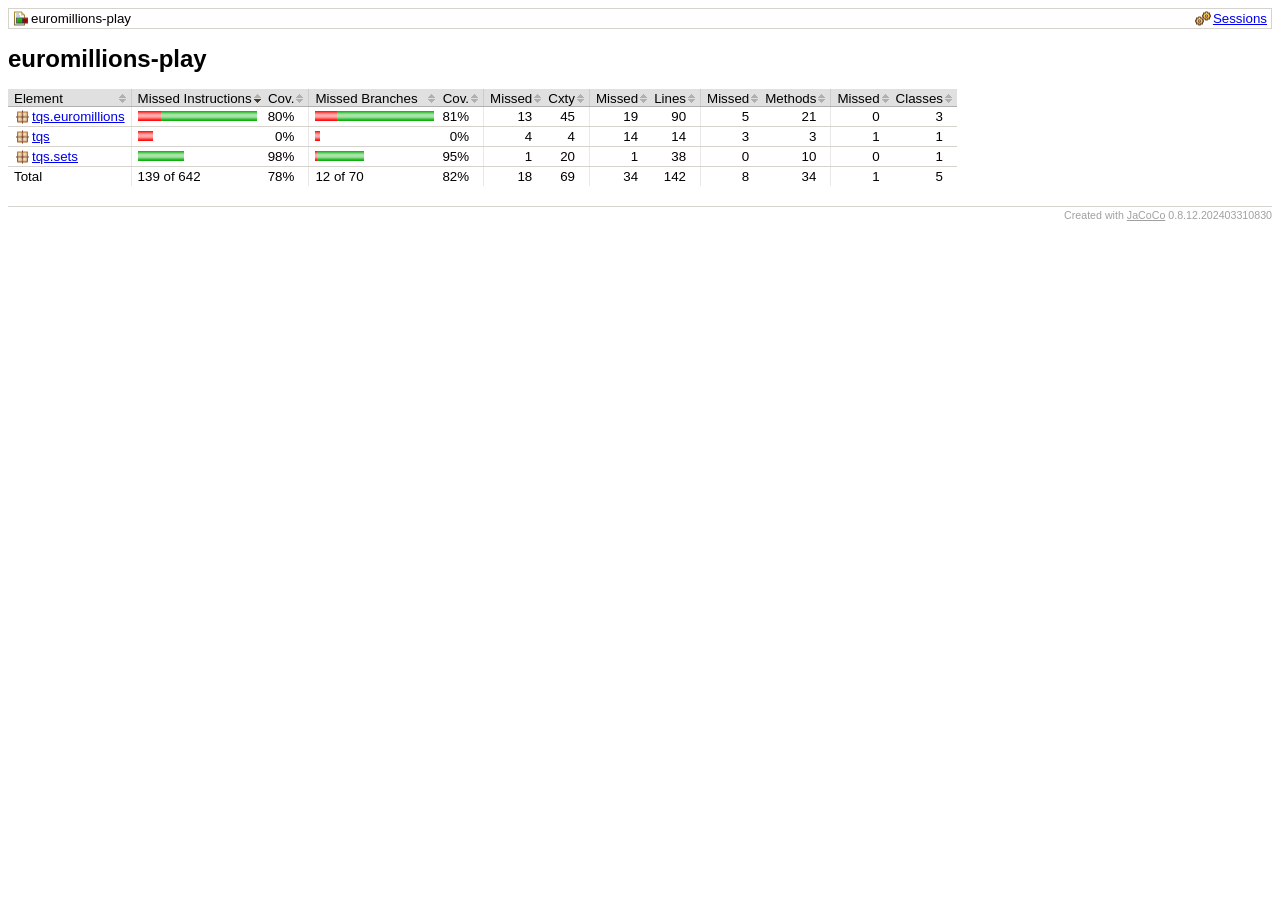
<file: lab8/lab1_2euromillions/target/site/jacoco/index.html>
<?xml version="1.0" encoding="UTF-8"?><!DOCTYPE html PUBLIC "-//W3C//DTD XHTML 1.0 Strict//EN" "http://www.w3.org/TR/xhtml1/DTD/xhtml1-strict.dtd"><html xmlns="http://www.w3.org/1999/xhtml" lang="en"><head><meta http-equiv="Content-Type" content="text/html;charset=UTF-8"/><link rel="stylesheet" href="jacoco-resources/report.css" type="text/css"/><link rel="shortcut icon" href="jacoco-resources/report.gif" type="image/gif"/><title>euromillions-play</title><script type="text/javascript" src="jacoco-resources/sort.js"></script></head><body onload="initialSort(['breadcrumb', 'coveragetable'])"><div class="breadcrumb" id="breadcrumb"><span class="info"><a href="jacoco-sessions.html" class="el_session">Sessions</a></span><span class="el_report">euromillions-play</span></div><h1>euromillions-play</h1><table class="coverage" cellspacing="0" id="coveragetable"><thead><tr><td class="sortable" id="a" onclick="toggleSort(this)">Element</td><td class="down sortable bar" id="b" onclick="toggleSort(this)">Missed Instructions</td><td class="sortable ctr2" id="c" onclick="toggleSort(this)">Cov.</td><td class="sortable bar" id="d" onclick="toggleSort(this)">Missed Branches</td><td class="sortable ctr2" id="e" onclick="toggleSort(this)">Cov.</td><td class="sortable ctr1" id="f" onclick="toggleSort(this)">Missed</td><td class="sortable ctr2" id="g" onclick="toggleSort(this)">Cxty</td><td class="sortable ctr1" id="h" onclick="toggleSort(this)">Missed</td><td class="sortable ctr2" id="i" onclick="toggleSort(this)">Lines</td><td class="sortable ctr1" id="j" onclick="toggleSort(this)">Missed</td><td class="sortable ctr2" id="k" onclick="toggleSort(this)">Methods</td><td class="sortable ctr1" id="l" onclick="toggleSort(this)">Missed</td><td class="sortable ctr2" id="m" onclick="toggleSort(this)">Classes</td></tr></thead><tfoot><tr><td>Total</td><td class="bar">139 of 642</td><td class="ctr2">78%</td><td class="bar">12 of 70</td><td class="ctr2">82%</td><td class="ctr1">18</td><td class="ctr2">69</td><td class="ctr1">34</td><td class="ctr2">142</td><td class="ctr1">8</td><td class="ctr2">34</td><td class="ctr1">1</td><td class="ctr2">5</td></tr></tfoot><tbody><tr><td id="a1"><a href="tqs.euromillions/index.html" class="el_package">tqs.euromillions</a></td><td class="bar" id="b0"><img src="jacoco-resources/redbar.gif" width="23" height="10" title="82" alt="82"/><img src="jacoco-resources/greenbar.gif" width="96" height="10" title="339" alt="339"/></td><td class="ctr2" id="c1">80%</td><td class="bar" id="d0"><img src="jacoco-resources/redbar.gif" width="22" height="10" title="9" alt="9"/><img src="jacoco-resources/greenbar.gif" width="97" height="10" title="39" alt="39"/></td><td class="ctr2" id="e1">81%</td><td class="ctr1" id="f0">13</td><td class="ctr2" id="g0">45</td><td class="ctr1" id="h0">19</td><td class="ctr2" id="i0">90</td><td class="ctr1" id="j0">5</td><td class="ctr2" id="k0">21</td><td class="ctr1" id="l1">0</td><td class="ctr2" id="m0">3</td></tr><tr><td id="a0"><a href="tqs/index.html" class="el_package">tqs</a></td><td class="bar" id="b1"><img src="jacoco-resources/redbar.gif" width="15" height="10" title="55" alt="55"/></td><td class="ctr2" id="c2">0%</td><td class="bar" id="d1"><img src="jacoco-resources/redbar.gif" width="5" height="10" title="2" alt="2"/></td><td class="ctr2" id="e2">0%</td><td class="ctr1" id="f1">4</td><td class="ctr2" id="g2">4</td><td class="ctr1" id="h1">14</td><td class="ctr2" id="i2">14</td><td class="ctr1" id="j1">3</td><td class="ctr2" id="k2">3</td><td class="ctr1" id="l0">1</td><td class="ctr2" id="m1">1</td></tr><tr><td id="a2"><a href="tqs.sets/index.html" class="el_package">tqs.sets</a></td><td class="bar" id="b2"><img src="jacoco-resources/greenbar.gif" width="46" height="10" title="164" alt="164"/></td><td class="ctr2" id="c0">98%</td><td class="bar" id="d2"><img src="jacoco-resources/redbar.gif" width="2" height="10" title="1" alt="1"/><img src="jacoco-resources/greenbar.gif" width="47" height="10" title="19" alt="19"/></td><td class="ctr2" id="e0">95%</td><td class="ctr1" id="f2">1</td><td class="ctr2" id="g1">20</td><td class="ctr1" id="h2">1</td><td class="ctr2" id="i1">38</td><td class="ctr1" id="j2">0</td><td class="ctr2" id="k1">10</td><td class="ctr1" id="l2">0</td><td class="ctr2" id="m2">1</td></tr></tbody></table><div class="footer"><span class="right">Created with <a href="http://www.jacoco.org/jacoco">JaCoCo</a> 0.8.12.202403310830</span></div></body></html>
</file>
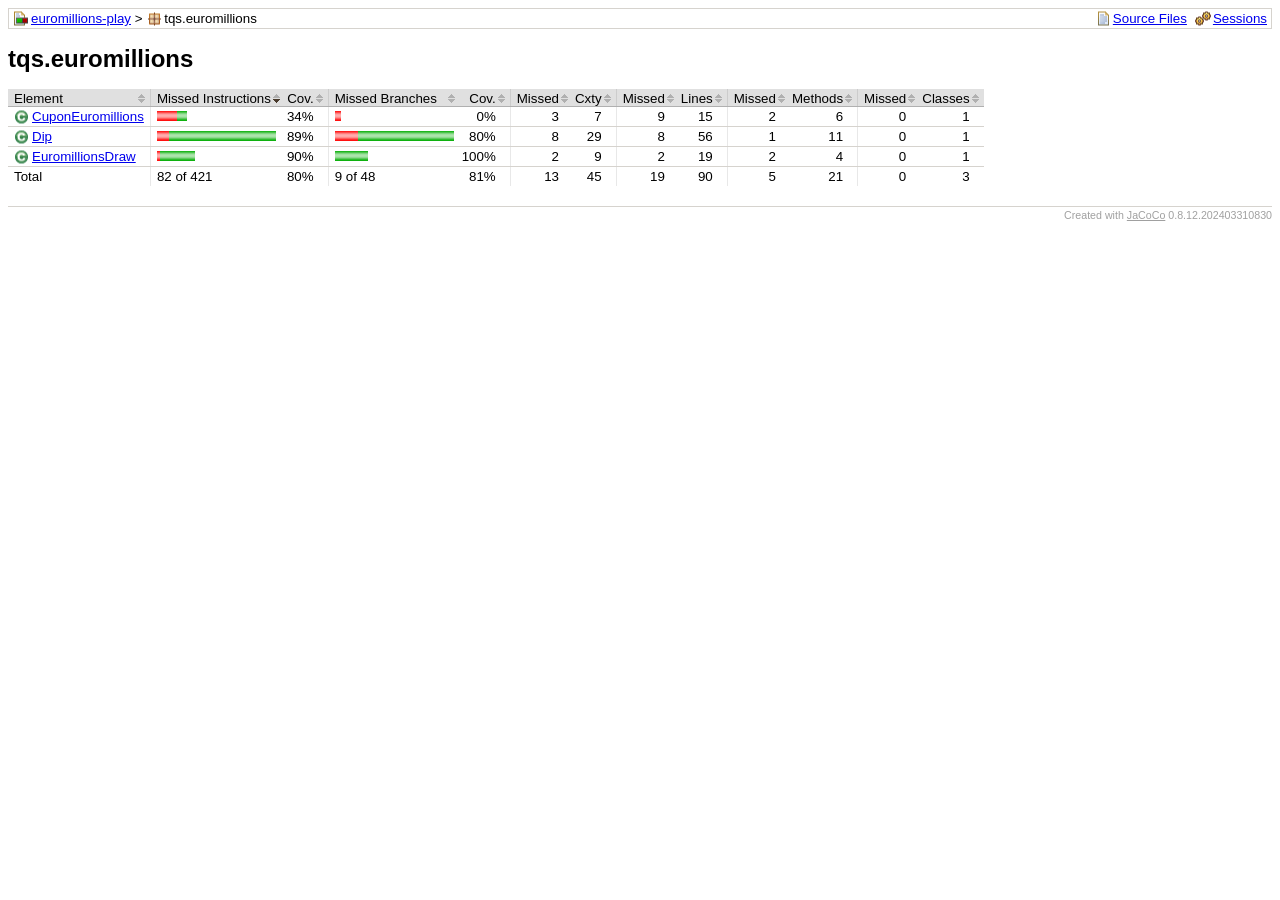
<file: lab8/lab1_2euromillions/target/site/jacoco/tqs.euromillions/index.html>
<?xml version="1.0" encoding="UTF-8"?><!DOCTYPE html PUBLIC "-//W3C//DTD XHTML 1.0 Strict//EN" "http://www.w3.org/TR/xhtml1/DTD/xhtml1-strict.dtd"><html xmlns="http://www.w3.org/1999/xhtml" lang="en"><head><meta http-equiv="Content-Type" content="text/html;charset=UTF-8"/><link rel="stylesheet" href="../jacoco-resources/report.css" type="text/css"/><link rel="shortcut icon" href="../jacoco-resources/report.gif" type="image/gif"/><title>tqs.euromillions</title><script type="text/javascript" src="../jacoco-resources/sort.js"></script></head><body onload="initialSort(['breadcrumb', 'coveragetable'])"><div class="breadcrumb" id="breadcrumb"><span class="info"><a href="index.source.html" class="el_source">Source Files</a><a href="../jacoco-sessions.html" class="el_session">Sessions</a></span><a href="../index.html" class="el_report">euromillions-play</a> &gt; <span class="el_package">tqs.euromillions</span></div><h1>tqs.euromillions</h1><table class="coverage" cellspacing="0" id="coveragetable"><thead><tr><td class="sortable" id="a" onclick="toggleSort(this)">Element</td><td class="down sortable bar" id="b" onclick="toggleSort(this)">Missed Instructions</td><td class="sortable ctr2" id="c" onclick="toggleSort(this)">Cov.</td><td class="sortable bar" id="d" onclick="toggleSort(this)">Missed Branches</td><td class="sortable ctr2" id="e" onclick="toggleSort(this)">Cov.</td><td class="sortable ctr1" id="f" onclick="toggleSort(this)">Missed</td><td class="sortable ctr2" id="g" onclick="toggleSort(this)">Cxty</td><td class="sortable ctr1" id="h" onclick="toggleSort(this)">Missed</td><td class="sortable ctr2" id="i" onclick="toggleSort(this)">Lines</td><td class="sortable ctr1" id="j" onclick="toggleSort(this)">Missed</td><td class="sortable ctr2" id="k" onclick="toggleSort(this)">Methods</td><td class="sortable ctr1" id="l" onclick="toggleSort(this)">Missed</td><td class="sortable ctr2" id="m" onclick="toggleSort(this)">Classes</td></tr></thead><tfoot><tr><td>Total</td><td class="bar">82 of 421</td><td class="ctr2">80%</td><td class="bar">9 of 48</td><td class="ctr2">81%</td><td class="ctr1">13</td><td class="ctr2">45</td><td class="ctr1">19</td><td class="ctr2">90</td><td class="ctr1">5</td><td class="ctr2">21</td><td class="ctr1">0</td><td class="ctr2">3</td></tr></tfoot><tbody><tr><td id="a0"><a href="CuponEuromillions.html" class="el_class">CuponEuromillions</a></td><td class="bar" id="b0"><img src="../jacoco-resources/redbar.gif" width="20" height="10" title="46" alt="46"/><img src="../jacoco-resources/greenbar.gif" width="10" height="10" title="24" alt="24"/></td><td class="ctr2" id="c2">34%</td><td class="bar" id="d1"><img src="../jacoco-resources/redbar.gif" width="6" height="10" title="2" alt="2"/></td><td class="ctr2" id="e2">0%</td><td class="ctr1" id="f1">3</td><td class="ctr2" id="g2">7</td><td class="ctr1" id="h0">9</td><td class="ctr2" id="i2">15</td><td class="ctr1" id="j0">2</td><td class="ctr2" id="k1">6</td><td class="ctr1" id="l0">0</td><td class="ctr2" id="m0">1</td></tr><tr><td id="a1"><a href="Dip.html" class="el_class">Dip</a></td><td class="bar" id="b1"><img src="../jacoco-resources/redbar.gif" width="12" height="10" title="28" alt="28"/><img src="../jacoco-resources/greenbar.gif" width="107" height="10" title="236" alt="236"/></td><td class="ctr2" id="c1">89%</td><td class="bar" id="d0"><img src="../jacoco-resources/redbar.gif" width="23" height="10" title="7" alt="7"/><img src="../jacoco-resources/greenbar.gif" width="96" height="10" title="29" alt="29"/></td><td class="ctr2" id="e1">80%</td><td class="ctr1" id="f0">8</td><td class="ctr2" id="g0">29</td><td class="ctr1" id="h1">8</td><td class="ctr2" id="i0">56</td><td class="ctr1" id="j2">1</td><td class="ctr2" id="k0">11</td><td class="ctr1" id="l1">0</td><td class="ctr2" id="m1">1</td></tr><tr><td id="a2"><a href="EuromillionsDraw.html" class="el_class">EuromillionsDraw</a></td><td class="bar" id="b2"><img src="../jacoco-resources/redbar.gif" width="3" height="10" title="8" alt="8"/><img src="../jacoco-resources/greenbar.gif" width="35" height="10" title="79" alt="79"/></td><td class="ctr2" id="c0">90%</td><td class="bar" id="d2"><img src="../jacoco-resources/greenbar.gif" width="33" height="10" title="10" alt="10"/></td><td class="ctr2" id="e0">100%</td><td class="ctr1" id="f2">2</td><td class="ctr2" id="g1">9</td><td class="ctr1" id="h2">2</td><td class="ctr2" id="i1">19</td><td class="ctr1" id="j1">2</td><td class="ctr2" id="k2">4</td><td class="ctr1" id="l2">0</td><td class="ctr2" id="m2">1</td></tr></tbody></table><div class="footer"><span class="right">Created with <a href="http://www.jacoco.org/jacoco">JaCoCo</a> 0.8.12.202403310830</span></div></body></html>
</file>
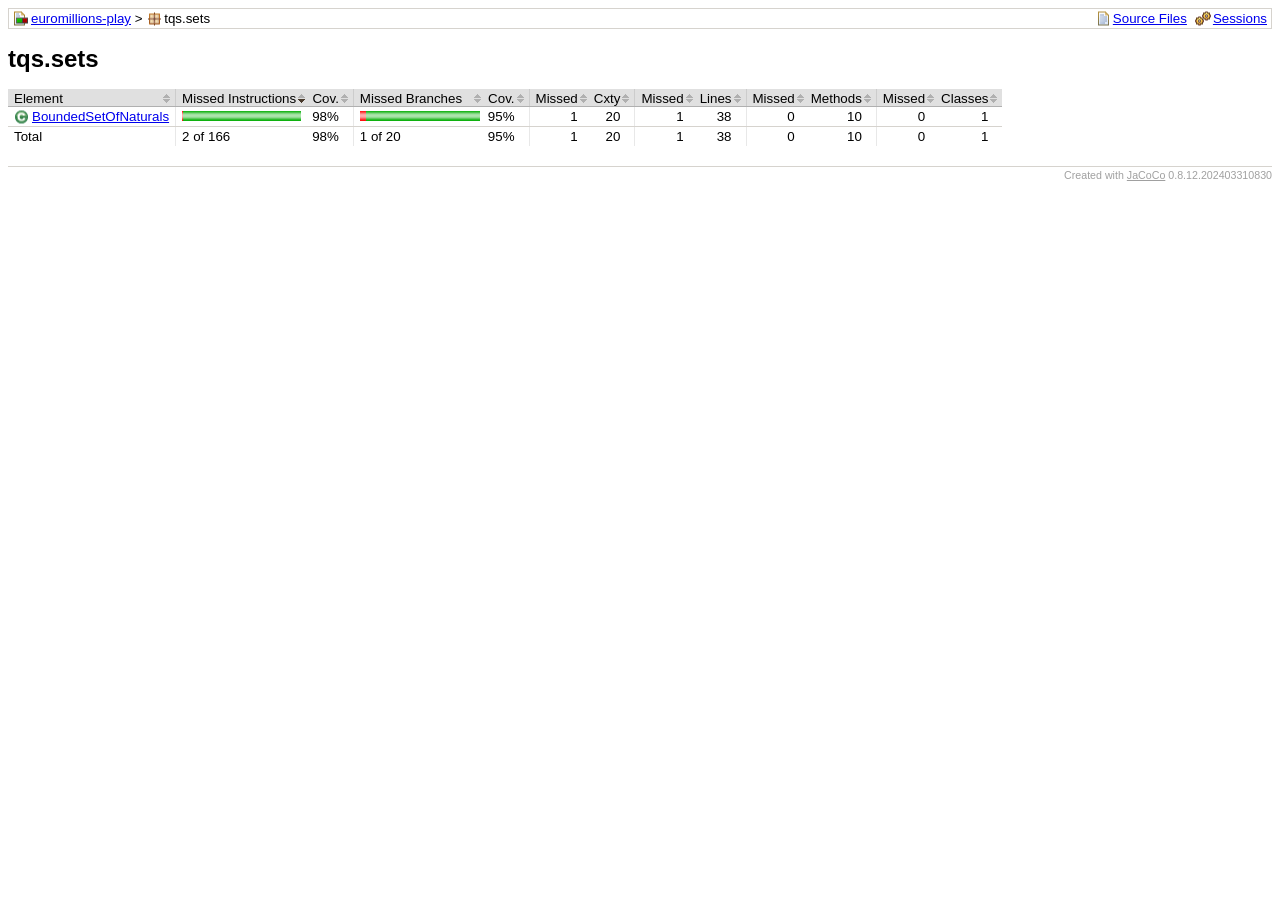
<file: lab8/lab1_2euromillions/target/site/jacoco/tqs.sets/index.html>
<?xml version="1.0" encoding="UTF-8"?><!DOCTYPE html PUBLIC "-//W3C//DTD XHTML 1.0 Strict//EN" "http://www.w3.org/TR/xhtml1/DTD/xhtml1-strict.dtd"><html xmlns="http://www.w3.org/1999/xhtml" lang="en"><head><meta http-equiv="Content-Type" content="text/html;charset=UTF-8"/><link rel="stylesheet" href="../jacoco-resources/report.css" type="text/css"/><link rel="shortcut icon" href="../jacoco-resources/report.gif" type="image/gif"/><title>tqs.sets</title><script type="text/javascript" src="../jacoco-resources/sort.js"></script></head><body onload="initialSort(['breadcrumb', 'coveragetable'])"><div class="breadcrumb" id="breadcrumb"><span class="info"><a href="index.source.html" class="el_source">Source Files</a><a href="../jacoco-sessions.html" class="el_session">Sessions</a></span><a href="../index.html" class="el_report">euromillions-play</a> &gt; <span class="el_package">tqs.sets</span></div><h1>tqs.sets</h1><table class="coverage" cellspacing="0" id="coveragetable"><thead><tr><td class="sortable" id="a" onclick="toggleSort(this)">Element</td><td class="down sortable bar" id="b" onclick="toggleSort(this)">Missed Instructions</td><td class="sortable ctr2" id="c" onclick="toggleSort(this)">Cov.</td><td class="sortable bar" id="d" onclick="toggleSort(this)">Missed Branches</td><td class="sortable ctr2" id="e" onclick="toggleSort(this)">Cov.</td><td class="sortable ctr1" id="f" onclick="toggleSort(this)">Missed</td><td class="sortable ctr2" id="g" onclick="toggleSort(this)">Cxty</td><td class="sortable ctr1" id="h" onclick="toggleSort(this)">Missed</td><td class="sortable ctr2" id="i" onclick="toggleSort(this)">Lines</td><td class="sortable ctr1" id="j" onclick="toggleSort(this)">Missed</td><td class="sortable ctr2" id="k" onclick="toggleSort(this)">Methods</td><td class="sortable ctr1" id="l" onclick="toggleSort(this)">Missed</td><td class="sortable ctr2" id="m" onclick="toggleSort(this)">Classes</td></tr></thead><tfoot><tr><td>Total</td><td class="bar">2 of 166</td><td class="ctr2">98%</td><td class="bar">1 of 20</td><td class="ctr2">95%</td><td class="ctr1">1</td><td class="ctr2">20</td><td class="ctr1">1</td><td class="ctr2">38</td><td class="ctr1">0</td><td class="ctr2">10</td><td class="ctr1">0</td><td class="ctr2">1</td></tr></tfoot><tbody><tr><td id="a0"><a href="BoundedSetOfNaturals.html" class="el_class">BoundedSetOfNaturals</a></td><td class="bar" id="b0"><img src="../jacoco-resources/redbar.gif" width="1" height="10" title="2" alt="2"/><img src="../jacoco-resources/greenbar.gif" width="118" height="10" title="164" alt="164"/></td><td class="ctr2" id="c0">98%</td><td class="bar" id="d0"><img src="../jacoco-resources/redbar.gif" width="6" height="10" title="1" alt="1"/><img src="../jacoco-resources/greenbar.gif" width="114" height="10" title="19" alt="19"/></td><td class="ctr2" id="e0">95%</td><td class="ctr1" id="f0">1</td><td class="ctr2" id="g0">20</td><td class="ctr1" id="h0">1</td><td class="ctr2" id="i0">38</td><td class="ctr1" id="j0">0</td><td class="ctr2" id="k0">10</td><td class="ctr1" id="l0">0</td><td class="ctr2" id="m0">1</td></tr></tbody></table><div class="footer"><span class="right">Created with <a href="http://www.jacoco.org/jacoco">JaCoCo</a> 0.8.12.202403310830</span></div></body></html>
</file>
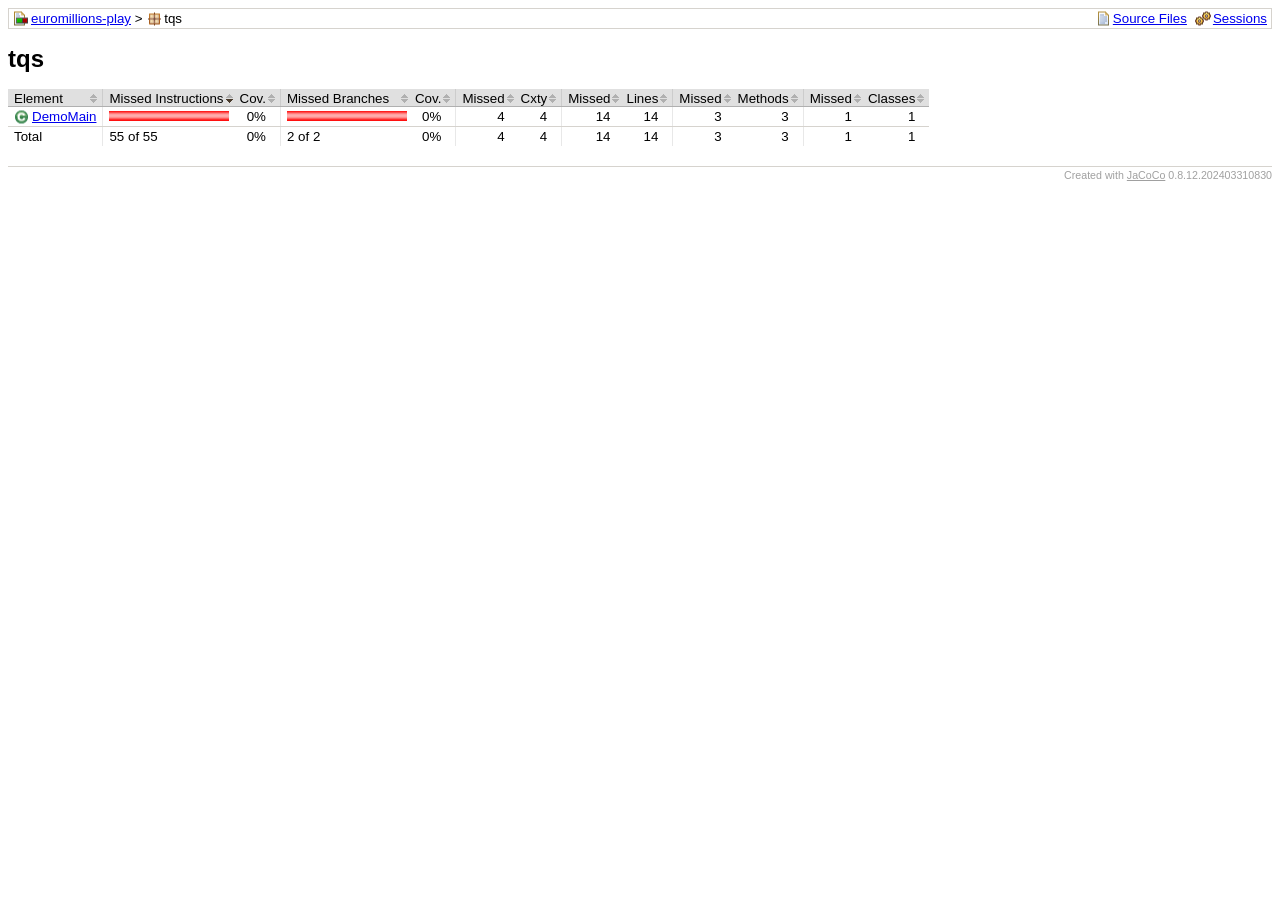
<file: lab8/lab1_2euromillions/target/site/jacoco/tqs/index.html>
<?xml version="1.0" encoding="UTF-8"?><!DOCTYPE html PUBLIC "-//W3C//DTD XHTML 1.0 Strict//EN" "http://www.w3.org/TR/xhtml1/DTD/xhtml1-strict.dtd"><html xmlns="http://www.w3.org/1999/xhtml" lang="en"><head><meta http-equiv="Content-Type" content="text/html;charset=UTF-8"/><link rel="stylesheet" href="../jacoco-resources/report.css" type="text/css"/><link rel="shortcut icon" href="../jacoco-resources/report.gif" type="image/gif"/><title>tqs</title><script type="text/javascript" src="../jacoco-resources/sort.js"></script></head><body onload="initialSort(['breadcrumb', 'coveragetable'])"><div class="breadcrumb" id="breadcrumb"><span class="info"><a href="index.source.html" class="el_source">Source Files</a><a href="../jacoco-sessions.html" class="el_session">Sessions</a></span><a href="../index.html" class="el_report">euromillions-play</a> &gt; <span class="el_package">tqs</span></div><h1>tqs</h1><table class="coverage" cellspacing="0" id="coveragetable"><thead><tr><td class="sortable" id="a" onclick="toggleSort(this)">Element</td><td class="down sortable bar" id="b" onclick="toggleSort(this)">Missed Instructions</td><td class="sortable ctr2" id="c" onclick="toggleSort(this)">Cov.</td><td class="sortable bar" id="d" onclick="toggleSort(this)">Missed Branches</td><td class="sortable ctr2" id="e" onclick="toggleSort(this)">Cov.</td><td class="sortable ctr1" id="f" onclick="toggleSort(this)">Missed</td><td class="sortable ctr2" id="g" onclick="toggleSort(this)">Cxty</td><td class="sortable ctr1" id="h" onclick="toggleSort(this)">Missed</td><td class="sortable ctr2" id="i" onclick="toggleSort(this)">Lines</td><td class="sortable ctr1" id="j" onclick="toggleSort(this)">Missed</td><td class="sortable ctr2" id="k" onclick="toggleSort(this)">Methods</td><td class="sortable ctr1" id="l" onclick="toggleSort(this)">Missed</td><td class="sortable ctr2" id="m" onclick="toggleSort(this)">Classes</td></tr></thead><tfoot><tr><td>Total</td><td class="bar">55 of 55</td><td class="ctr2">0%</td><td class="bar">2 of 2</td><td class="ctr2">0%</td><td class="ctr1">4</td><td class="ctr2">4</td><td class="ctr1">14</td><td class="ctr2">14</td><td class="ctr1">3</td><td class="ctr2">3</td><td class="ctr1">1</td><td class="ctr2">1</td></tr></tfoot><tbody><tr><td id="a0"><a href="DemoMain.html" class="el_class">DemoMain</a></td><td class="bar" id="b0"><img src="../jacoco-resources/redbar.gif" width="120" height="10" title="55" alt="55"/></td><td class="ctr2" id="c0">0%</td><td class="bar" id="d0"><img src="../jacoco-resources/redbar.gif" width="120" height="10" title="2" alt="2"/></td><td class="ctr2" id="e0">0%</td><td class="ctr1" id="f0">4</td><td class="ctr2" id="g0">4</td><td class="ctr1" id="h0">14</td><td class="ctr2" id="i0">14</td><td class="ctr1" id="j0">3</td><td class="ctr2" id="k0">3</td><td class="ctr1" id="l0">1</td><td class="ctr2" id="m0">1</td></tr></tbody></table><div class="footer"><span class="right">Created with <a href="http://www.jacoco.org/jacoco">JaCoCo</a> 0.8.12.202403310830</span></div></body></html>
</file>
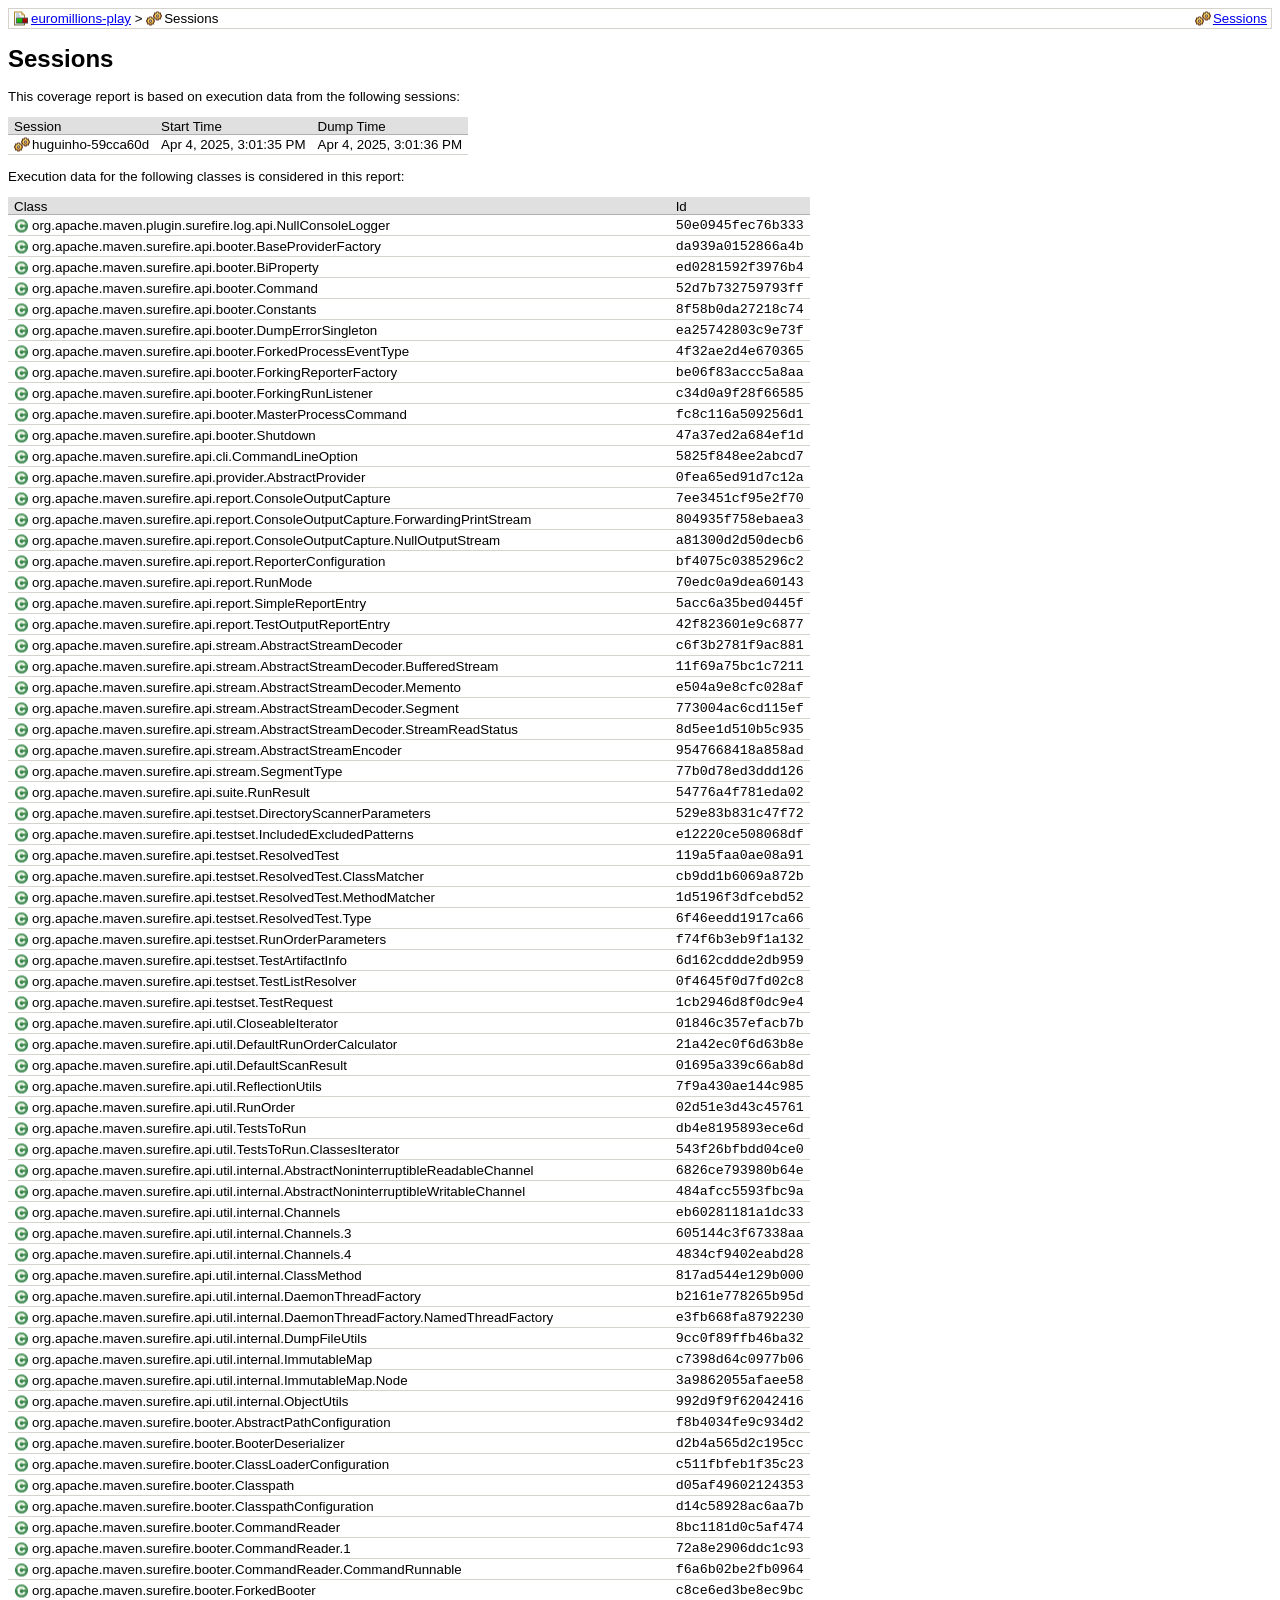
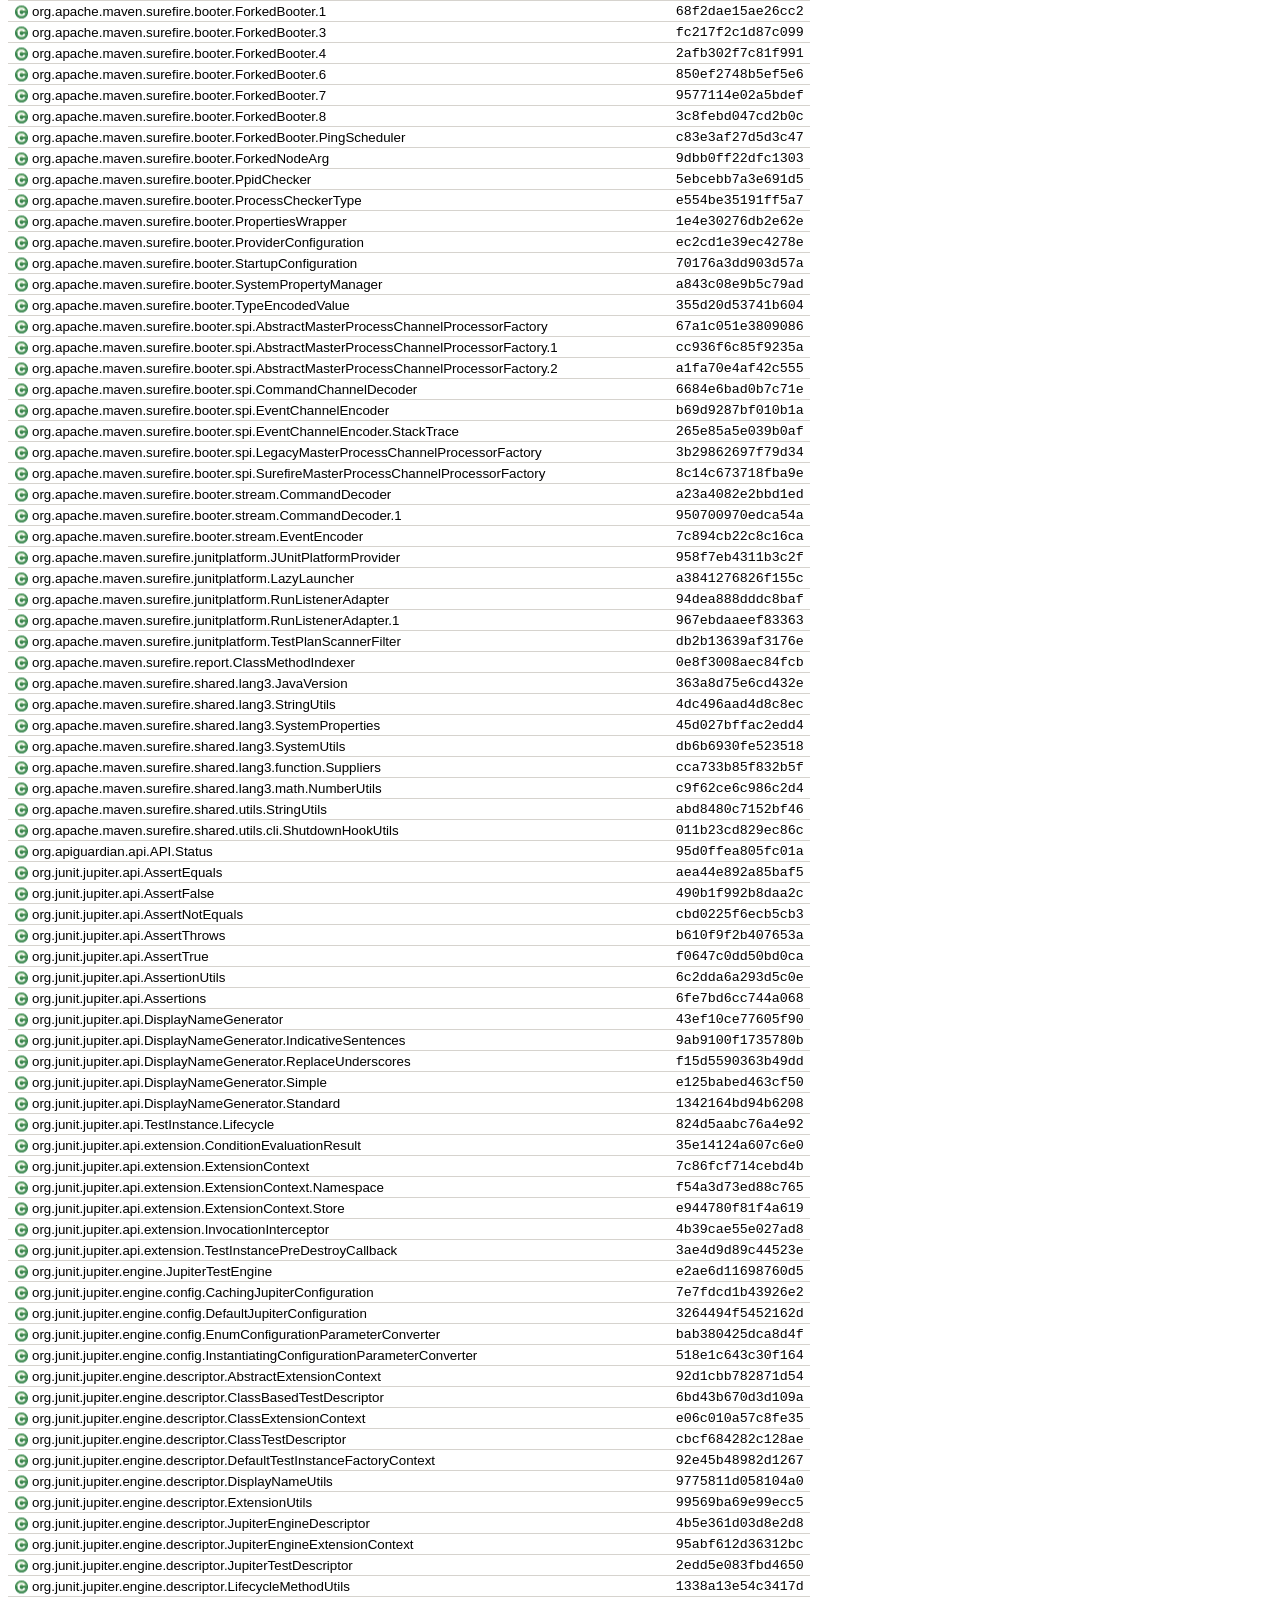
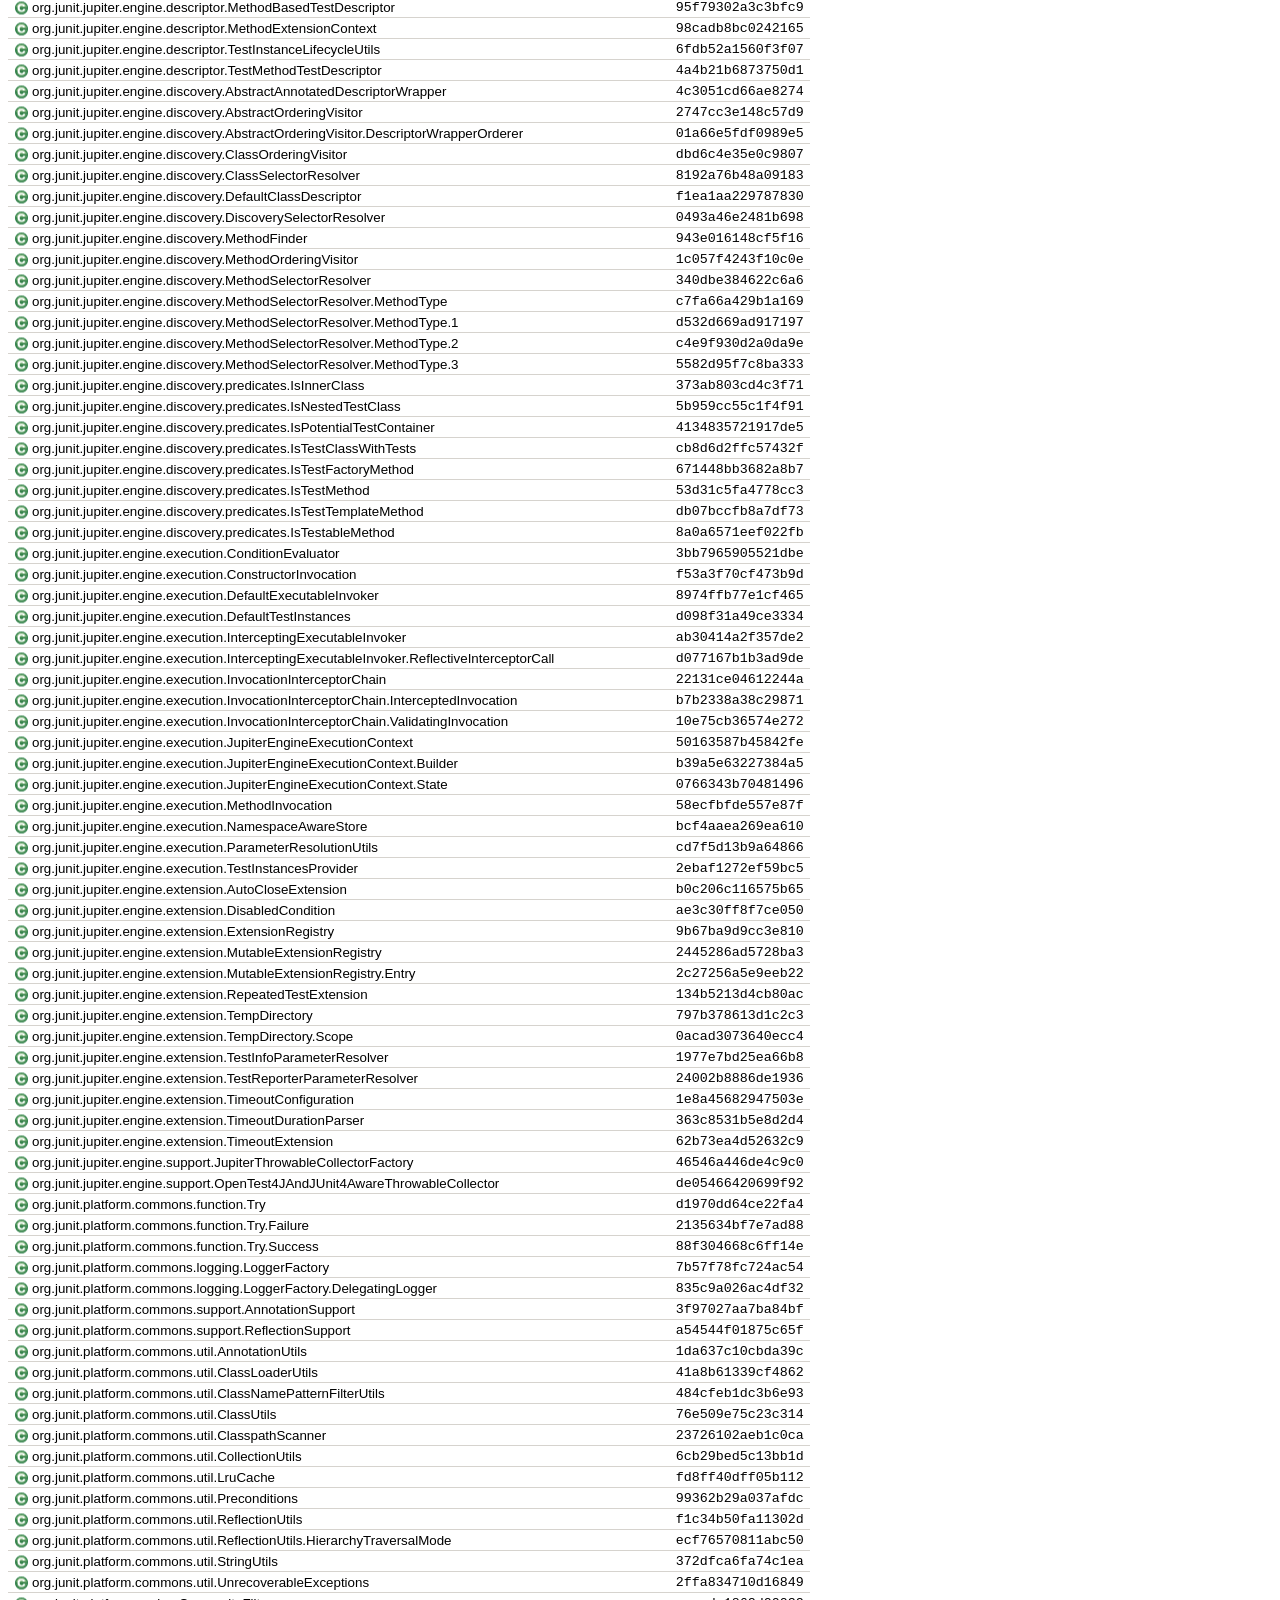
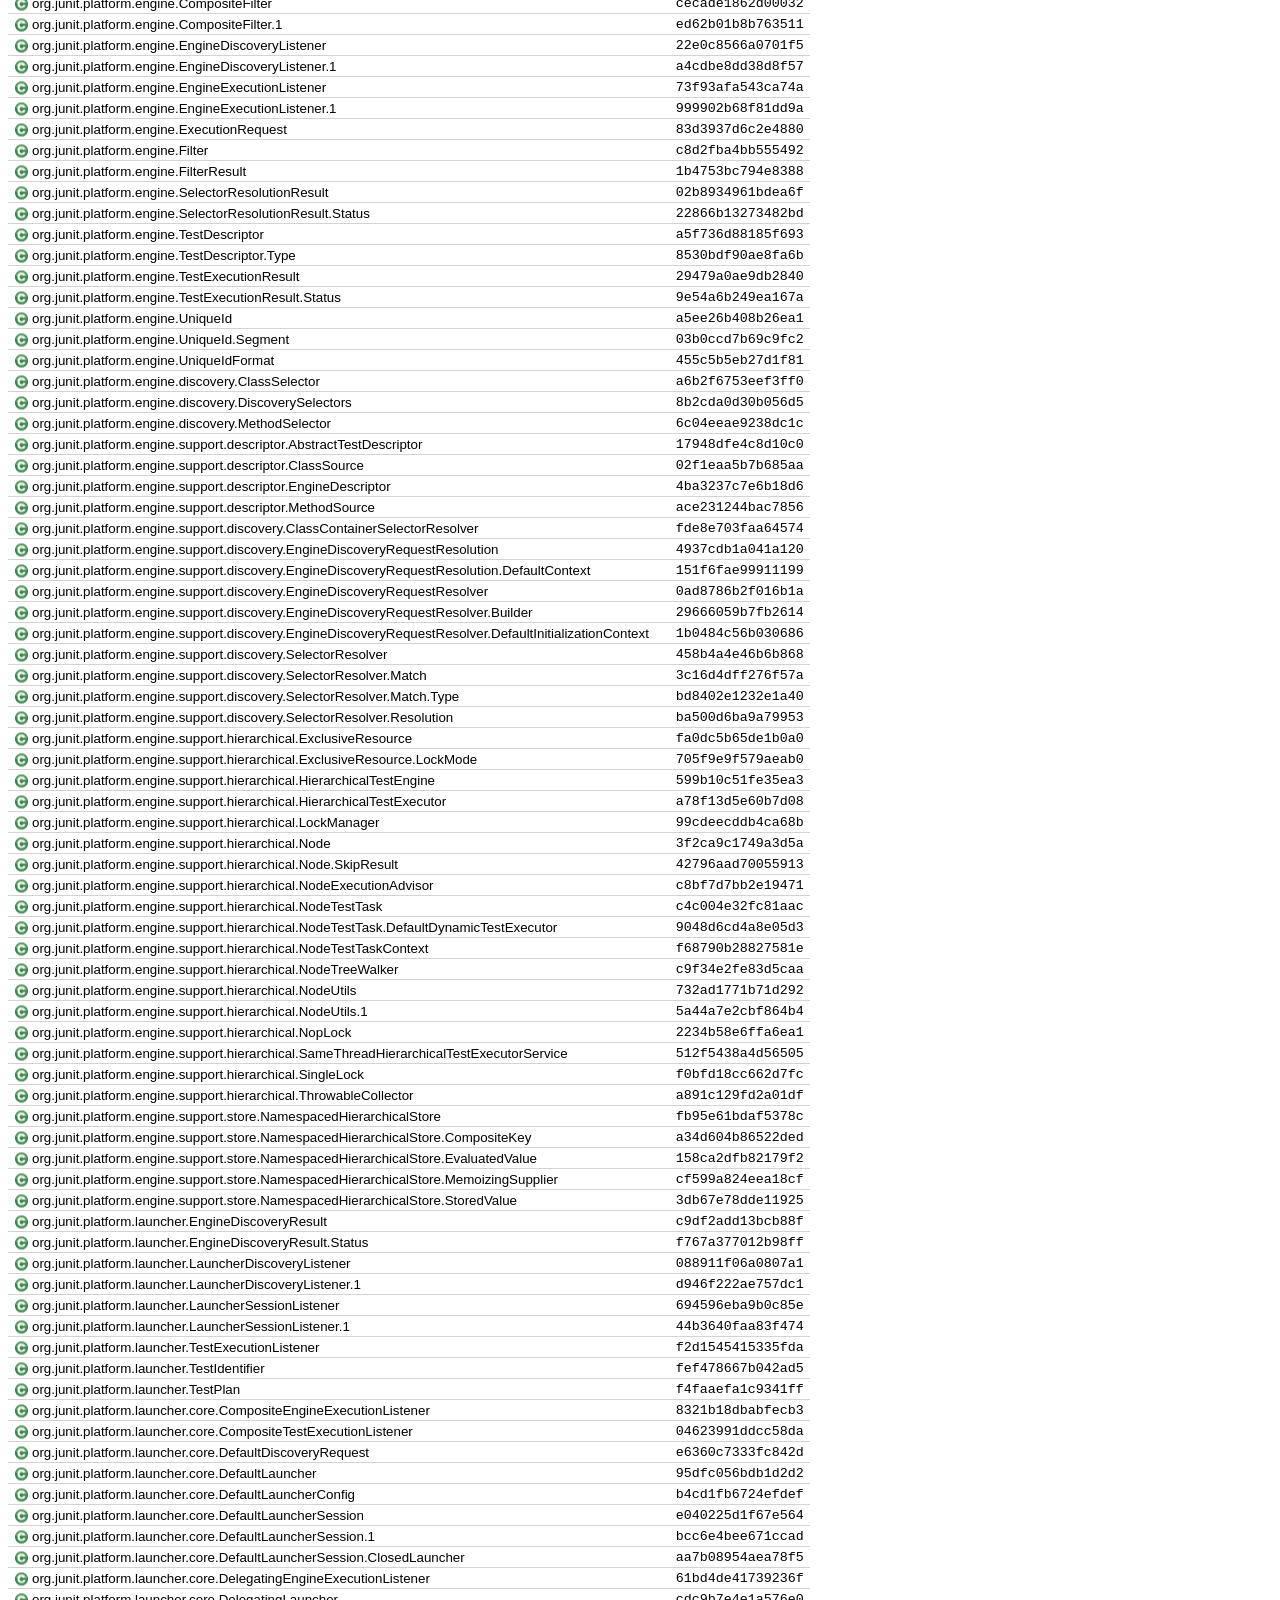
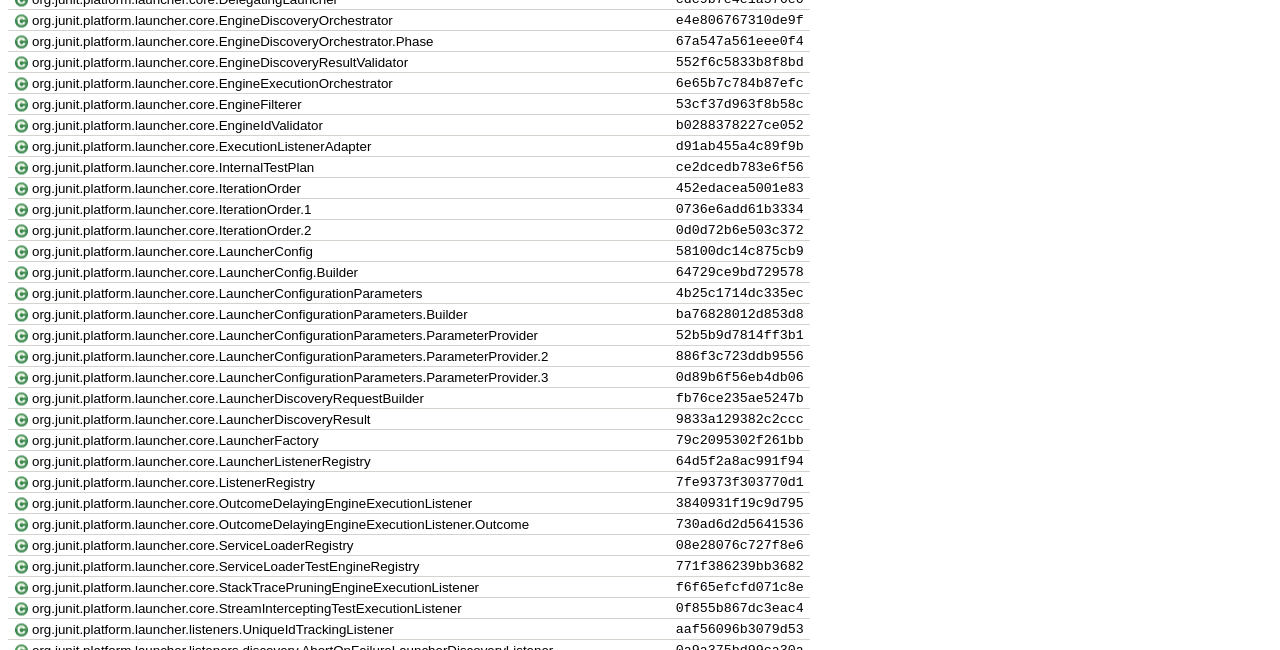
<file: lab8/lab1_2euromillions/target/site/jacoco/jacoco-sessions.html>
<?xml version="1.0" encoding="UTF-8"?><!DOCTYPE html PUBLIC "-//W3C//DTD XHTML 1.0 Strict//EN" "http://www.w3.org/TR/xhtml1/DTD/xhtml1-strict.dtd"><html xmlns="http://www.w3.org/1999/xhtml" lang="en"><head><meta http-equiv="Content-Type" content="text/html;charset=UTF-8"/><link rel="stylesheet" href="jacoco-resources/report.css" type="text/css"/><link rel="shortcut icon" href="jacoco-resources/report.gif" type="image/gif"/><title>Sessions</title></head><body><div class="breadcrumb" id="breadcrumb"><span class="info"><a href="jacoco-sessions.html" class="el_session">Sessions</a></span><a href="index.html" class="el_report">euromillions-play</a> &gt; <span class="el_session">Sessions</span></div><h1>Sessions</h1><p>This coverage report is based on execution data from the following sessions:</p><table class="coverage" cellspacing="0"><thead><tr><td>Session</td><td>Start Time</td><td>Dump Time</td></tr></thead><tbody><tr><td><span class="el_session">huguinho-59cca60d</span></td><td>Apr 4, 2025, 3:01:35 PM</td><td>Apr 4, 2025, 3:01:36 PM</td></tr></tbody></table><p>Execution data for the following classes is considered in this report:</p><table class="coverage" cellspacing="0"><thead><tr><td>Class</td><td>Id</td></tr></thead><tbody><tr><td><span class="el_class">org.apache.maven.plugin.surefire.log.api.NullConsoleLogger</span></td><td><code>50e0945fec76b333</code></td></tr><tr><td><span class="el_class">org.apache.maven.surefire.api.booter.BaseProviderFactory</span></td><td><code>da939a0152866a4b</code></td></tr><tr><td><span class="el_class">org.apache.maven.surefire.api.booter.BiProperty</span></td><td><code>ed0281592f3976b4</code></td></tr><tr><td><span class="el_class">org.apache.maven.surefire.api.booter.Command</span></td><td><code>52d7b732759793ff</code></td></tr><tr><td><span class="el_class">org.apache.maven.surefire.api.booter.Constants</span></td><td><code>8f58b0da27218c74</code></td></tr><tr><td><span class="el_class">org.apache.maven.surefire.api.booter.DumpErrorSingleton</span></td><td><code>ea25742803c9e73f</code></td></tr><tr><td><span class="el_class">org.apache.maven.surefire.api.booter.ForkedProcessEventType</span></td><td><code>4f32ae2d4e670365</code></td></tr><tr><td><span class="el_class">org.apache.maven.surefire.api.booter.ForkingReporterFactory</span></td><td><code>be06f83accc5a8aa</code></td></tr><tr><td><span class="el_class">org.apache.maven.surefire.api.booter.ForkingRunListener</span></td><td><code>c34d0a9f28f66585</code></td></tr><tr><td><span class="el_class">org.apache.maven.surefire.api.booter.MasterProcessCommand</span></td><td><code>fc8c116a509256d1</code></td></tr><tr><td><span class="el_class">org.apache.maven.surefire.api.booter.Shutdown</span></td><td><code>47a37ed2a684ef1d</code></td></tr><tr><td><span class="el_class">org.apache.maven.surefire.api.cli.CommandLineOption</span></td><td><code>5825f848ee2abcd7</code></td></tr><tr><td><span class="el_class">org.apache.maven.surefire.api.provider.AbstractProvider</span></td><td><code>0fea65ed91d7c12a</code></td></tr><tr><td><span class="el_class">org.apache.maven.surefire.api.report.ConsoleOutputCapture</span></td><td><code>7ee3451cf95e2f70</code></td></tr><tr><td><span class="el_class">org.apache.maven.surefire.api.report.ConsoleOutputCapture.ForwardingPrintStream</span></td><td><code>804935f758ebaea3</code></td></tr><tr><td><span class="el_class">org.apache.maven.surefire.api.report.ConsoleOutputCapture.NullOutputStream</span></td><td><code>a81300d2d50decb6</code></td></tr><tr><td><span class="el_class">org.apache.maven.surefire.api.report.ReporterConfiguration</span></td><td><code>bf4075c0385296c2</code></td></tr><tr><td><span class="el_class">org.apache.maven.surefire.api.report.RunMode</span></td><td><code>70edc0a9dea60143</code></td></tr><tr><td><span class="el_class">org.apache.maven.surefire.api.report.SimpleReportEntry</span></td><td><code>5acc6a35bed0445f</code></td></tr><tr><td><span class="el_class">org.apache.maven.surefire.api.report.TestOutputReportEntry</span></td><td><code>42f823601e9c6877</code></td></tr><tr><td><span class="el_class">org.apache.maven.surefire.api.stream.AbstractStreamDecoder</span></td><td><code>c6f3b2781f9ac881</code></td></tr><tr><td><span class="el_class">org.apache.maven.surefire.api.stream.AbstractStreamDecoder.BufferedStream</span></td><td><code>11f69a75bc1c7211</code></td></tr><tr><td><span class="el_class">org.apache.maven.surefire.api.stream.AbstractStreamDecoder.Memento</span></td><td><code>e504a9e8cfc028af</code></td></tr><tr><td><span class="el_class">org.apache.maven.surefire.api.stream.AbstractStreamDecoder.Segment</span></td><td><code>773004ac6cd115ef</code></td></tr><tr><td><span class="el_class">org.apache.maven.surefire.api.stream.AbstractStreamDecoder.StreamReadStatus</span></td><td><code>8d5ee1d510b5c935</code></td></tr><tr><td><span class="el_class">org.apache.maven.surefire.api.stream.AbstractStreamEncoder</span></td><td><code>9547668418a858ad</code></td></tr><tr><td><span class="el_class">org.apache.maven.surefire.api.stream.SegmentType</span></td><td><code>77b0d78ed3ddd126</code></td></tr><tr><td><span class="el_class">org.apache.maven.surefire.api.suite.RunResult</span></td><td><code>54776a4f781eda02</code></td></tr><tr><td><span class="el_class">org.apache.maven.surefire.api.testset.DirectoryScannerParameters</span></td><td><code>529e83b831c47f72</code></td></tr><tr><td><span class="el_class">org.apache.maven.surefire.api.testset.IncludedExcludedPatterns</span></td><td><code>e12220ce508068df</code></td></tr><tr><td><span class="el_class">org.apache.maven.surefire.api.testset.ResolvedTest</span></td><td><code>119a5faa0ae08a91</code></td></tr><tr><td><span class="el_class">org.apache.maven.surefire.api.testset.ResolvedTest.ClassMatcher</span></td><td><code>cb9dd1b6069a872b</code></td></tr><tr><td><span class="el_class">org.apache.maven.surefire.api.testset.ResolvedTest.MethodMatcher</span></td><td><code>1d5196f3dfcebd52</code></td></tr><tr><td><span class="el_class">org.apache.maven.surefire.api.testset.ResolvedTest.Type</span></td><td><code>6f46eedd1917ca66</code></td></tr><tr><td><span class="el_class">org.apache.maven.surefire.api.testset.RunOrderParameters</span></td><td><code>f74f6b3eb9f1a132</code></td></tr><tr><td><span class="el_class">org.apache.maven.surefire.api.testset.TestArtifactInfo</span></td><td><code>6d162cddde2db959</code></td></tr><tr><td><span class="el_class">org.apache.maven.surefire.api.testset.TestListResolver</span></td><td><code>0f4645f0d7fd02c8</code></td></tr><tr><td><span class="el_class">org.apache.maven.surefire.api.testset.TestRequest</span></td><td><code>1cb2946d8f0dc9e4</code></td></tr><tr><td><span class="el_class">org.apache.maven.surefire.api.util.CloseableIterator</span></td><td><code>01846c357efacb7b</code></td></tr><tr><td><span class="el_class">org.apache.maven.surefire.api.util.DefaultRunOrderCalculator</span></td><td><code>21a42ec0f6d63b8e</code></td></tr><tr><td><span class="el_class">org.apache.maven.surefire.api.util.DefaultScanResult</span></td><td><code>01695a339c66ab8d</code></td></tr><tr><td><span class="el_class">org.apache.maven.surefire.api.util.ReflectionUtils</span></td><td><code>7f9a430ae144c985</code></td></tr><tr><td><span class="el_class">org.apache.maven.surefire.api.util.RunOrder</span></td><td><code>02d51e3d43c45761</code></td></tr><tr><td><span class="el_class">org.apache.maven.surefire.api.util.TestsToRun</span></td><td><code>db4e8195893ece6d</code></td></tr><tr><td><span class="el_class">org.apache.maven.surefire.api.util.TestsToRun.ClassesIterator</span></td><td><code>543f26bfbdd04ce0</code></td></tr><tr><td><span class="el_class">org.apache.maven.surefire.api.util.internal.AbstractNoninterruptibleReadableChannel</span></td><td><code>6826ce793980b64e</code></td></tr><tr><td><span class="el_class">org.apache.maven.surefire.api.util.internal.AbstractNoninterruptibleWritableChannel</span></td><td><code>484afcc5593fbc9a</code></td></tr><tr><td><span class="el_class">org.apache.maven.surefire.api.util.internal.Channels</span></td><td><code>eb60281181a1dc33</code></td></tr><tr><td><span class="el_class">org.apache.maven.surefire.api.util.internal.Channels.3</span></td><td><code>605144c3f67338aa</code></td></tr><tr><td><span class="el_class">org.apache.maven.surefire.api.util.internal.Channels.4</span></td><td><code>4834cf9402eabd28</code></td></tr><tr><td><span class="el_class">org.apache.maven.surefire.api.util.internal.ClassMethod</span></td><td><code>817ad544e129b000</code></td></tr><tr><td><span class="el_class">org.apache.maven.surefire.api.util.internal.DaemonThreadFactory</span></td><td><code>b2161e778265b95d</code></td></tr><tr><td><span class="el_class">org.apache.maven.surefire.api.util.internal.DaemonThreadFactory.NamedThreadFactory</span></td><td><code>e3fb668fa8792230</code></td></tr><tr><td><span class="el_class">org.apache.maven.surefire.api.util.internal.DumpFileUtils</span></td><td><code>9cc0f89ffb46ba32</code></td></tr><tr><td><span class="el_class">org.apache.maven.surefire.api.util.internal.ImmutableMap</span></td><td><code>c7398d64c0977b06</code></td></tr><tr><td><span class="el_class">org.apache.maven.surefire.api.util.internal.ImmutableMap.Node</span></td><td><code>3a9862055afaee58</code></td></tr><tr><td><span class="el_class">org.apache.maven.surefire.api.util.internal.ObjectUtils</span></td><td><code>992d9f9f62042416</code></td></tr><tr><td><span class="el_class">org.apache.maven.surefire.booter.AbstractPathConfiguration</span></td><td><code>f8b4034fe9c934d2</code></td></tr><tr><td><span class="el_class">org.apache.maven.surefire.booter.BooterDeserializer</span></td><td><code>d2b4a565d2c195cc</code></td></tr><tr><td><span class="el_class">org.apache.maven.surefire.booter.ClassLoaderConfiguration</span></td><td><code>c511fbfeb1f35c23</code></td></tr><tr><td><span class="el_class">org.apache.maven.surefire.booter.Classpath</span></td><td><code>d05af49602124353</code></td></tr><tr><td><span class="el_class">org.apache.maven.surefire.booter.ClasspathConfiguration</span></td><td><code>d14c58928ac6aa7b</code></td></tr><tr><td><span class="el_class">org.apache.maven.surefire.booter.CommandReader</span></td><td><code>8bc1181d0c5af474</code></td></tr><tr><td><span class="el_class">org.apache.maven.surefire.booter.CommandReader.1</span></td><td><code>72a8e2906ddc1c93</code></td></tr><tr><td><span class="el_class">org.apache.maven.surefire.booter.CommandReader.CommandRunnable</span></td><td><code>f6a6b02be2fb0964</code></td></tr><tr><td><span class="el_class">org.apache.maven.surefire.booter.ForkedBooter</span></td><td><code>c8ce6ed3be8ec9bc</code></td></tr><tr><td><span class="el_class">org.apache.maven.surefire.booter.ForkedBooter.1</span></td><td><code>68f2dae15ae26cc2</code></td></tr><tr><td><span class="el_class">org.apache.maven.surefire.booter.ForkedBooter.3</span></td><td><code>fc217f2c1d87c099</code></td></tr><tr><td><span class="el_class">org.apache.maven.surefire.booter.ForkedBooter.4</span></td><td><code>2afb302f7c81f991</code></td></tr><tr><td><span class="el_class">org.apache.maven.surefire.booter.ForkedBooter.6</span></td><td><code>850ef2748b5ef5e6</code></td></tr><tr><td><span class="el_class">org.apache.maven.surefire.booter.ForkedBooter.7</span></td><td><code>9577114e02a5bdef</code></td></tr><tr><td><span class="el_class">org.apache.maven.surefire.booter.ForkedBooter.8</span></td><td><code>3c8febd047cd2b0c</code></td></tr><tr><td><span class="el_class">org.apache.maven.surefire.booter.ForkedBooter.PingScheduler</span></td><td><code>c83e3af27d5d3c47</code></td></tr><tr><td><span class="el_class">org.apache.maven.surefire.booter.ForkedNodeArg</span></td><td><code>9dbb0ff22dfc1303</code></td></tr><tr><td><span class="el_class">org.apache.maven.surefire.booter.PpidChecker</span></td><td><code>5ebcebb7a3e691d5</code></td></tr><tr><td><span class="el_class">org.apache.maven.surefire.booter.ProcessCheckerType</span></td><td><code>e554be35191ff5a7</code></td></tr><tr><td><span class="el_class">org.apache.maven.surefire.booter.PropertiesWrapper</span></td><td><code>1e4e30276db2e62e</code></td></tr><tr><td><span class="el_class">org.apache.maven.surefire.booter.ProviderConfiguration</span></td><td><code>ec2cd1e39ec4278e</code></td></tr><tr><td><span class="el_class">org.apache.maven.surefire.booter.StartupConfiguration</span></td><td><code>70176a3dd903d57a</code></td></tr><tr><td><span class="el_class">org.apache.maven.surefire.booter.SystemPropertyManager</span></td><td><code>a843c08e9b5c79ad</code></td></tr><tr><td><span class="el_class">org.apache.maven.surefire.booter.TypeEncodedValue</span></td><td><code>355d20d53741b604</code></td></tr><tr><td><span class="el_class">org.apache.maven.surefire.booter.spi.AbstractMasterProcessChannelProcessorFactory</span></td><td><code>67a1c051e3809086</code></td></tr><tr><td><span class="el_class">org.apache.maven.surefire.booter.spi.AbstractMasterProcessChannelProcessorFactory.1</span></td><td><code>cc936f6c85f9235a</code></td></tr><tr><td><span class="el_class">org.apache.maven.surefire.booter.spi.AbstractMasterProcessChannelProcessorFactory.2</span></td><td><code>a1fa70e4af42c555</code></td></tr><tr><td><span class="el_class">org.apache.maven.surefire.booter.spi.CommandChannelDecoder</span></td><td><code>6684e6bad0b7c71e</code></td></tr><tr><td><span class="el_class">org.apache.maven.surefire.booter.spi.EventChannelEncoder</span></td><td><code>b69d9287bf010b1a</code></td></tr><tr><td><span class="el_class">org.apache.maven.surefire.booter.spi.EventChannelEncoder.StackTrace</span></td><td><code>265e85a5e039b0af</code></td></tr><tr><td><span class="el_class">org.apache.maven.surefire.booter.spi.LegacyMasterProcessChannelProcessorFactory</span></td><td><code>3b29862697f79d34</code></td></tr><tr><td><span class="el_class">org.apache.maven.surefire.booter.spi.SurefireMasterProcessChannelProcessorFactory</span></td><td><code>8c14c673718fba9e</code></td></tr><tr><td><span class="el_class">org.apache.maven.surefire.booter.stream.CommandDecoder</span></td><td><code>a23a4082e2bbd1ed</code></td></tr><tr><td><span class="el_class">org.apache.maven.surefire.booter.stream.CommandDecoder.1</span></td><td><code>950700970edca54a</code></td></tr><tr><td><span class="el_class">org.apache.maven.surefire.booter.stream.EventEncoder</span></td><td><code>7c894cb22c8c16ca</code></td></tr><tr><td><span class="el_class">org.apache.maven.surefire.junitplatform.JUnitPlatformProvider</span></td><td><code>958f7eb4311b3c2f</code></td></tr><tr><td><span class="el_class">org.apache.maven.surefire.junitplatform.LazyLauncher</span></td><td><code>a3841276826f155c</code></td></tr><tr><td><span class="el_class">org.apache.maven.surefire.junitplatform.RunListenerAdapter</span></td><td><code>94dea888dddc8baf</code></td></tr><tr><td><span class="el_class">org.apache.maven.surefire.junitplatform.RunListenerAdapter.1</span></td><td><code>967ebdaaeef83363</code></td></tr><tr><td><span class="el_class">org.apache.maven.surefire.junitplatform.TestPlanScannerFilter</span></td><td><code>db2b13639af3176e</code></td></tr><tr><td><span class="el_class">org.apache.maven.surefire.report.ClassMethodIndexer</span></td><td><code>0e8f3008aec84fcb</code></td></tr><tr><td><span class="el_class">org.apache.maven.surefire.shared.lang3.JavaVersion</span></td><td><code>363a8d75e6cd432e</code></td></tr><tr><td><span class="el_class">org.apache.maven.surefire.shared.lang3.StringUtils</span></td><td><code>4dc496aad4d8c8ec</code></td></tr><tr><td><span class="el_class">org.apache.maven.surefire.shared.lang3.SystemProperties</span></td><td><code>45d027bffac2edd4</code></td></tr><tr><td><span class="el_class">org.apache.maven.surefire.shared.lang3.SystemUtils</span></td><td><code>db6b6930fe523518</code></td></tr><tr><td><span class="el_class">org.apache.maven.surefire.shared.lang3.function.Suppliers</span></td><td><code>cca733b85f832b5f</code></td></tr><tr><td><span class="el_class">org.apache.maven.surefire.shared.lang3.math.NumberUtils</span></td><td><code>c9f62ce6c986c2d4</code></td></tr><tr><td><span class="el_class">org.apache.maven.surefire.shared.utils.StringUtils</span></td><td><code>abd8480c7152bf46</code></td></tr><tr><td><span class="el_class">org.apache.maven.surefire.shared.utils.cli.ShutdownHookUtils</span></td><td><code>011b23cd829ec86c</code></td></tr><tr><td><span class="el_class">org.apiguardian.api.API.Status</span></td><td><code>95d0ffea805fc01a</code></td></tr><tr><td><span class="el_class">org.junit.jupiter.api.AssertEquals</span></td><td><code>aea44e892a85baf5</code></td></tr><tr><td><span class="el_class">org.junit.jupiter.api.AssertFalse</span></td><td><code>490b1f992b8daa2c</code></td></tr><tr><td><span class="el_class">org.junit.jupiter.api.AssertNotEquals</span></td><td><code>cbd0225f6ecb5cb3</code></td></tr><tr><td><span class="el_class">org.junit.jupiter.api.AssertThrows</span></td><td><code>b610f9f2b407653a</code></td></tr><tr><td><span class="el_class">org.junit.jupiter.api.AssertTrue</span></td><td><code>f0647c0dd50bd0ca</code></td></tr><tr><td><span class="el_class">org.junit.jupiter.api.AssertionUtils</span></td><td><code>6c2dda6a293d5c0e</code></td></tr><tr><td><span class="el_class">org.junit.jupiter.api.Assertions</span></td><td><code>6fe7bd6cc744a068</code></td></tr><tr><td><span class="el_class">org.junit.jupiter.api.DisplayNameGenerator</span></td><td><code>43ef10ce77605f90</code></td></tr><tr><td><span class="el_class">org.junit.jupiter.api.DisplayNameGenerator.IndicativeSentences</span></td><td><code>9ab9100f1735780b</code></td></tr><tr><td><span class="el_class">org.junit.jupiter.api.DisplayNameGenerator.ReplaceUnderscores</span></td><td><code>f15d5590363b49dd</code></td></tr><tr><td><span class="el_class">org.junit.jupiter.api.DisplayNameGenerator.Simple</span></td><td><code>e125babed463cf50</code></td></tr><tr><td><span class="el_class">org.junit.jupiter.api.DisplayNameGenerator.Standard</span></td><td><code>1342164bd94b6208</code></td></tr><tr><td><span class="el_class">org.junit.jupiter.api.TestInstance.Lifecycle</span></td><td><code>824d5aabc76a4e92</code></td></tr><tr><td><span class="el_class">org.junit.jupiter.api.extension.ConditionEvaluationResult</span></td><td><code>35e14124a607c6e0</code></td></tr><tr><td><span class="el_class">org.junit.jupiter.api.extension.ExtensionContext</span></td><td><code>7c86fcf714cebd4b</code></td></tr><tr><td><span class="el_class">org.junit.jupiter.api.extension.ExtensionContext.Namespace</span></td><td><code>f54a3d73ed88c765</code></td></tr><tr><td><span class="el_class">org.junit.jupiter.api.extension.ExtensionContext.Store</span></td><td><code>e944780f81f4a619</code></td></tr><tr><td><span class="el_class">org.junit.jupiter.api.extension.InvocationInterceptor</span></td><td><code>4b39cae55e027ad8</code></td></tr><tr><td><span class="el_class">org.junit.jupiter.api.extension.TestInstancePreDestroyCallback</span></td><td><code>3ae4d9d89c44523e</code></td></tr><tr><td><span class="el_class">org.junit.jupiter.engine.JupiterTestEngine</span></td><td><code>e2ae6d11698760d5</code></td></tr><tr><td><span class="el_class">org.junit.jupiter.engine.config.CachingJupiterConfiguration</span></td><td><code>7e7fdcd1b43926e2</code></td></tr><tr><td><span class="el_class">org.junit.jupiter.engine.config.DefaultJupiterConfiguration</span></td><td><code>3264494f5452162d</code></td></tr><tr><td><span class="el_class">org.junit.jupiter.engine.config.EnumConfigurationParameterConverter</span></td><td><code>bab380425dca8d4f</code></td></tr><tr><td><span class="el_class">org.junit.jupiter.engine.config.InstantiatingConfigurationParameterConverter</span></td><td><code>518e1c643c30f164</code></td></tr><tr><td><span class="el_class">org.junit.jupiter.engine.descriptor.AbstractExtensionContext</span></td><td><code>92d1cbb782871d54</code></td></tr><tr><td><span class="el_class">org.junit.jupiter.engine.descriptor.ClassBasedTestDescriptor</span></td><td><code>6bd43b670d3d109a</code></td></tr><tr><td><span class="el_class">org.junit.jupiter.engine.descriptor.ClassExtensionContext</span></td><td><code>e06c010a57c8fe35</code></td></tr><tr><td><span class="el_class">org.junit.jupiter.engine.descriptor.ClassTestDescriptor</span></td><td><code>cbcf684282c128ae</code></td></tr><tr><td><span class="el_class">org.junit.jupiter.engine.descriptor.DefaultTestInstanceFactoryContext</span></td><td><code>92e45b48982d1267</code></td></tr><tr><td><span class="el_class">org.junit.jupiter.engine.descriptor.DisplayNameUtils</span></td><td><code>9775811d058104a0</code></td></tr><tr><td><span class="el_class">org.junit.jupiter.engine.descriptor.ExtensionUtils</span></td><td><code>99569ba69e99ecc5</code></td></tr><tr><td><span class="el_class">org.junit.jupiter.engine.descriptor.JupiterEngineDescriptor</span></td><td><code>4b5e361d03d8e2d8</code></td></tr><tr><td><span class="el_class">org.junit.jupiter.engine.descriptor.JupiterEngineExtensionContext</span></td><td><code>95abf612d36312bc</code></td></tr><tr><td><span class="el_class">org.junit.jupiter.engine.descriptor.JupiterTestDescriptor</span></td><td><code>2edd5e083fbd4650</code></td></tr><tr><td><span class="el_class">org.junit.jupiter.engine.descriptor.LifecycleMethodUtils</span></td><td><code>1338a13e54c3417d</code></td></tr><tr><td><span class="el_class">org.junit.jupiter.engine.descriptor.MethodBasedTestDescriptor</span></td><td><code>95f79302a3c3bfc9</code></td></tr><tr><td><span class="el_class">org.junit.jupiter.engine.descriptor.MethodExtensionContext</span></td><td><code>98cadb8bc0242165</code></td></tr><tr><td><span class="el_class">org.junit.jupiter.engine.descriptor.TestInstanceLifecycleUtils</span></td><td><code>6fdb52a1560f3f07</code></td></tr><tr><td><span class="el_class">org.junit.jupiter.engine.descriptor.TestMethodTestDescriptor</span></td><td><code>4a4b21b6873750d1</code></td></tr><tr><td><span class="el_class">org.junit.jupiter.engine.discovery.AbstractAnnotatedDescriptorWrapper</span></td><td><code>4c3051cd66ae8274</code></td></tr><tr><td><span class="el_class">org.junit.jupiter.engine.discovery.AbstractOrderingVisitor</span></td><td><code>2747cc3e148c57d9</code></td></tr><tr><td><span class="el_class">org.junit.jupiter.engine.discovery.AbstractOrderingVisitor.DescriptorWrapperOrderer</span></td><td><code>01a66e5fdf0989e5</code></td></tr><tr><td><span class="el_class">org.junit.jupiter.engine.discovery.ClassOrderingVisitor</span></td><td><code>dbd6c4e35e0c9807</code></td></tr><tr><td><span class="el_class">org.junit.jupiter.engine.discovery.ClassSelectorResolver</span></td><td><code>8192a76b48a09183</code></td></tr><tr><td><span class="el_class">org.junit.jupiter.engine.discovery.DefaultClassDescriptor</span></td><td><code>f1ea1aa229787830</code></td></tr><tr><td><span class="el_class">org.junit.jupiter.engine.discovery.DiscoverySelectorResolver</span></td><td><code>0493a46e2481b698</code></td></tr><tr><td><span class="el_class">org.junit.jupiter.engine.discovery.MethodFinder</span></td><td><code>943e016148cf5f16</code></td></tr><tr><td><span class="el_class">org.junit.jupiter.engine.discovery.MethodOrderingVisitor</span></td><td><code>1c057f4243f10c0e</code></td></tr><tr><td><span class="el_class">org.junit.jupiter.engine.discovery.MethodSelectorResolver</span></td><td><code>340dbe384622c6a6</code></td></tr><tr><td><span class="el_class">org.junit.jupiter.engine.discovery.MethodSelectorResolver.MethodType</span></td><td><code>c7fa66a429b1a169</code></td></tr><tr><td><span class="el_class">org.junit.jupiter.engine.discovery.MethodSelectorResolver.MethodType.1</span></td><td><code>d532d669ad917197</code></td></tr><tr><td><span class="el_class">org.junit.jupiter.engine.discovery.MethodSelectorResolver.MethodType.2</span></td><td><code>c4e9f930d2a0da9e</code></td></tr><tr><td><span class="el_class">org.junit.jupiter.engine.discovery.MethodSelectorResolver.MethodType.3</span></td><td><code>5582d95f7c8ba333</code></td></tr><tr><td><span class="el_class">org.junit.jupiter.engine.discovery.predicates.IsInnerClass</span></td><td><code>373ab803cd4c3f71</code></td></tr><tr><td><span class="el_class">org.junit.jupiter.engine.discovery.predicates.IsNestedTestClass</span></td><td><code>5b959cc55c1f4f91</code></td></tr><tr><td><span class="el_class">org.junit.jupiter.engine.discovery.predicates.IsPotentialTestContainer</span></td><td><code>4134835721917de5</code></td></tr><tr><td><span class="el_class">org.junit.jupiter.engine.discovery.predicates.IsTestClassWithTests</span></td><td><code>cb8d6d2ffc57432f</code></td></tr><tr><td><span class="el_class">org.junit.jupiter.engine.discovery.predicates.IsTestFactoryMethod</span></td><td><code>671448bb3682a8b7</code></td></tr><tr><td><span class="el_class">org.junit.jupiter.engine.discovery.predicates.IsTestMethod</span></td><td><code>53d31c5fa4778cc3</code></td></tr><tr><td><span class="el_class">org.junit.jupiter.engine.discovery.predicates.IsTestTemplateMethod</span></td><td><code>db07bccfb8a7df73</code></td></tr><tr><td><span class="el_class">org.junit.jupiter.engine.discovery.predicates.IsTestableMethod</span></td><td><code>8a0a6571eef022fb</code></td></tr><tr><td><span class="el_class">org.junit.jupiter.engine.execution.ConditionEvaluator</span></td><td><code>3bb7965905521dbe</code></td></tr><tr><td><span class="el_class">org.junit.jupiter.engine.execution.ConstructorInvocation</span></td><td><code>f53a3f70cf473b9d</code></td></tr><tr><td><span class="el_class">org.junit.jupiter.engine.execution.DefaultExecutableInvoker</span></td><td><code>8974ffb77e1cf465</code></td></tr><tr><td><span class="el_class">org.junit.jupiter.engine.execution.DefaultTestInstances</span></td><td><code>d098f31a49ce3334</code></td></tr><tr><td><span class="el_class">org.junit.jupiter.engine.execution.InterceptingExecutableInvoker</span></td><td><code>ab30414a2f357de2</code></td></tr><tr><td><span class="el_class">org.junit.jupiter.engine.execution.InterceptingExecutableInvoker.ReflectiveInterceptorCall</span></td><td><code>d077167b1b3ad9de</code></td></tr><tr><td><span class="el_class">org.junit.jupiter.engine.execution.InvocationInterceptorChain</span></td><td><code>22131ce04612244a</code></td></tr><tr><td><span class="el_class">org.junit.jupiter.engine.execution.InvocationInterceptorChain.InterceptedInvocation</span></td><td><code>b7b2338a38c29871</code></td></tr><tr><td><span class="el_class">org.junit.jupiter.engine.execution.InvocationInterceptorChain.ValidatingInvocation</span></td><td><code>10e75cb36574e272</code></td></tr><tr><td><span class="el_class">org.junit.jupiter.engine.execution.JupiterEngineExecutionContext</span></td><td><code>50163587b45842fe</code></td></tr><tr><td><span class="el_class">org.junit.jupiter.engine.execution.JupiterEngineExecutionContext.Builder</span></td><td><code>b39a5e63227384a5</code></td></tr><tr><td><span class="el_class">org.junit.jupiter.engine.execution.JupiterEngineExecutionContext.State</span></td><td><code>0766343b70481496</code></td></tr><tr><td><span class="el_class">org.junit.jupiter.engine.execution.MethodInvocation</span></td><td><code>58ecfbfde557e87f</code></td></tr><tr><td><span class="el_class">org.junit.jupiter.engine.execution.NamespaceAwareStore</span></td><td><code>bcf4aaea269ea610</code></td></tr><tr><td><span class="el_class">org.junit.jupiter.engine.execution.ParameterResolutionUtils</span></td><td><code>cd7f5d13b9a64866</code></td></tr><tr><td><span class="el_class">org.junit.jupiter.engine.execution.TestInstancesProvider</span></td><td><code>2ebaf1272ef59bc5</code></td></tr><tr><td><span class="el_class">org.junit.jupiter.engine.extension.AutoCloseExtension</span></td><td><code>b0c206c116575b65</code></td></tr><tr><td><span class="el_class">org.junit.jupiter.engine.extension.DisabledCondition</span></td><td><code>ae3c30ff8f7ce050</code></td></tr><tr><td><span class="el_class">org.junit.jupiter.engine.extension.ExtensionRegistry</span></td><td><code>9b67ba9d9cc3e810</code></td></tr><tr><td><span class="el_class">org.junit.jupiter.engine.extension.MutableExtensionRegistry</span></td><td><code>2445286ad5728ba3</code></td></tr><tr><td><span class="el_class">org.junit.jupiter.engine.extension.MutableExtensionRegistry.Entry</span></td><td><code>2c27256a5e9eeb22</code></td></tr><tr><td><span class="el_class">org.junit.jupiter.engine.extension.RepeatedTestExtension</span></td><td><code>134b5213d4cb80ac</code></td></tr><tr><td><span class="el_class">org.junit.jupiter.engine.extension.TempDirectory</span></td><td><code>797b378613d1c2c3</code></td></tr><tr><td><span class="el_class">org.junit.jupiter.engine.extension.TempDirectory.Scope</span></td><td><code>0acad3073640ecc4</code></td></tr><tr><td><span class="el_class">org.junit.jupiter.engine.extension.TestInfoParameterResolver</span></td><td><code>1977e7bd25ea66b8</code></td></tr><tr><td><span class="el_class">org.junit.jupiter.engine.extension.TestReporterParameterResolver</span></td><td><code>24002b8886de1936</code></td></tr><tr><td><span class="el_class">org.junit.jupiter.engine.extension.TimeoutConfiguration</span></td><td><code>1e8a45682947503e</code></td></tr><tr><td><span class="el_class">org.junit.jupiter.engine.extension.TimeoutDurationParser</span></td><td><code>363c8531b5e8d2d4</code></td></tr><tr><td><span class="el_class">org.junit.jupiter.engine.extension.TimeoutExtension</span></td><td><code>62b73ea4d52632c9</code></td></tr><tr><td><span class="el_class">org.junit.jupiter.engine.support.JupiterThrowableCollectorFactory</span></td><td><code>46546a446de4c9c0</code></td></tr><tr><td><span class="el_class">org.junit.jupiter.engine.support.OpenTest4JAndJUnit4AwareThrowableCollector</span></td><td><code>de05466420699f92</code></td></tr><tr><td><span class="el_class">org.junit.platform.commons.function.Try</span></td><td><code>d1970dd64ce22fa4</code></td></tr><tr><td><span class="el_class">org.junit.platform.commons.function.Try.Failure</span></td><td><code>2135634bf7e7ad88</code></td></tr><tr><td><span class="el_class">org.junit.platform.commons.function.Try.Success</span></td><td><code>88f304668c6ff14e</code></td></tr><tr><td><span class="el_class">org.junit.platform.commons.logging.LoggerFactory</span></td><td><code>7b57f78fc724ac54</code></td></tr><tr><td><span class="el_class">org.junit.platform.commons.logging.LoggerFactory.DelegatingLogger</span></td><td><code>835c9a026ac4df32</code></td></tr><tr><td><span class="el_class">org.junit.platform.commons.support.AnnotationSupport</span></td><td><code>3f97027aa7ba84bf</code></td></tr><tr><td><span class="el_class">org.junit.platform.commons.support.ReflectionSupport</span></td><td><code>a54544f01875c65f</code></td></tr><tr><td><span class="el_class">org.junit.platform.commons.util.AnnotationUtils</span></td><td><code>1da637c10cbda39c</code></td></tr><tr><td><span class="el_class">org.junit.platform.commons.util.ClassLoaderUtils</span></td><td><code>41a8b61339cf4862</code></td></tr><tr><td><span class="el_class">org.junit.platform.commons.util.ClassNamePatternFilterUtils</span></td><td><code>484cfeb1dc3b6e93</code></td></tr><tr><td><span class="el_class">org.junit.platform.commons.util.ClassUtils</span></td><td><code>76e509e75c23c314</code></td></tr><tr><td><span class="el_class">org.junit.platform.commons.util.ClasspathScanner</span></td><td><code>23726102aeb1c0ca</code></td></tr><tr><td><span class="el_class">org.junit.platform.commons.util.CollectionUtils</span></td><td><code>6cb29bed5c13bb1d</code></td></tr><tr><td><span class="el_class">org.junit.platform.commons.util.LruCache</span></td><td><code>fd8ff40dff05b112</code></td></tr><tr><td><span class="el_class">org.junit.platform.commons.util.Preconditions</span></td><td><code>99362b29a037afdc</code></td></tr><tr><td><span class="el_class">org.junit.platform.commons.util.ReflectionUtils</span></td><td><code>f1c34b50fa11302d</code></td></tr><tr><td><span class="el_class">org.junit.platform.commons.util.ReflectionUtils.HierarchyTraversalMode</span></td><td><code>ecf76570811abc50</code></td></tr><tr><td><span class="el_class">org.junit.platform.commons.util.StringUtils</span></td><td><code>372dfca6fa74c1ea</code></td></tr><tr><td><span class="el_class">org.junit.platform.commons.util.UnrecoverableExceptions</span></td><td><code>2ffa834710d16849</code></td></tr><tr><td><span class="el_class">org.junit.platform.engine.CompositeFilter</span></td><td><code>cecade1862d00032</code></td></tr><tr><td><span class="el_class">org.junit.platform.engine.CompositeFilter.1</span></td><td><code>ed62b01b8b763511</code></td></tr><tr><td><span class="el_class">org.junit.platform.engine.EngineDiscoveryListener</span></td><td><code>22e0c8566a0701f5</code></td></tr><tr><td><span class="el_class">org.junit.platform.engine.EngineDiscoveryListener.1</span></td><td><code>a4cdbe8dd38d8f57</code></td></tr><tr><td><span class="el_class">org.junit.platform.engine.EngineExecutionListener</span></td><td><code>73f93afa543ca74a</code></td></tr><tr><td><span class="el_class">org.junit.platform.engine.EngineExecutionListener.1</span></td><td><code>999902b68f81dd9a</code></td></tr><tr><td><span class="el_class">org.junit.platform.engine.ExecutionRequest</span></td><td><code>83d3937d6c2e4880</code></td></tr><tr><td><span class="el_class">org.junit.platform.engine.Filter</span></td><td><code>c8d2fba4bb555492</code></td></tr><tr><td><span class="el_class">org.junit.platform.engine.FilterResult</span></td><td><code>1b4753bc794e8388</code></td></tr><tr><td><span class="el_class">org.junit.platform.engine.SelectorResolutionResult</span></td><td><code>02b8934961bdea6f</code></td></tr><tr><td><span class="el_class">org.junit.platform.engine.SelectorResolutionResult.Status</span></td><td><code>22866b13273482bd</code></td></tr><tr><td><span class="el_class">org.junit.platform.engine.TestDescriptor</span></td><td><code>a5f736d88185f693</code></td></tr><tr><td><span class="el_class">org.junit.platform.engine.TestDescriptor.Type</span></td><td><code>8530bdf90ae8fa6b</code></td></tr><tr><td><span class="el_class">org.junit.platform.engine.TestExecutionResult</span></td><td><code>29479a0ae9db2840</code></td></tr><tr><td><span class="el_class">org.junit.platform.engine.TestExecutionResult.Status</span></td><td><code>9e54a6b249ea167a</code></td></tr><tr><td><span class="el_class">org.junit.platform.engine.UniqueId</span></td><td><code>a5ee26b408b26ea1</code></td></tr><tr><td><span class="el_class">org.junit.platform.engine.UniqueId.Segment</span></td><td><code>03b0ccd7b69c9fc2</code></td></tr><tr><td><span class="el_class">org.junit.platform.engine.UniqueIdFormat</span></td><td><code>455c5b5eb27d1f81</code></td></tr><tr><td><span class="el_class">org.junit.platform.engine.discovery.ClassSelector</span></td><td><code>a6b2f6753eef3ff0</code></td></tr><tr><td><span class="el_class">org.junit.platform.engine.discovery.DiscoverySelectors</span></td><td><code>8b2cda0d30b056d5</code></td></tr><tr><td><span class="el_class">org.junit.platform.engine.discovery.MethodSelector</span></td><td><code>6c04eeae9238dc1c</code></td></tr><tr><td><span class="el_class">org.junit.platform.engine.support.descriptor.AbstractTestDescriptor</span></td><td><code>17948dfe4c8d10c0</code></td></tr><tr><td><span class="el_class">org.junit.platform.engine.support.descriptor.ClassSource</span></td><td><code>02f1eaa5b7b685aa</code></td></tr><tr><td><span class="el_class">org.junit.platform.engine.support.descriptor.EngineDescriptor</span></td><td><code>4ba3237c7e6b18d6</code></td></tr><tr><td><span class="el_class">org.junit.platform.engine.support.descriptor.MethodSource</span></td><td><code>ace231244bac7856</code></td></tr><tr><td><span class="el_class">org.junit.platform.engine.support.discovery.ClassContainerSelectorResolver</span></td><td><code>fde8e703faa64574</code></td></tr><tr><td><span class="el_class">org.junit.platform.engine.support.discovery.EngineDiscoveryRequestResolution</span></td><td><code>4937cdb1a041a120</code></td></tr><tr><td><span class="el_class">org.junit.platform.engine.support.discovery.EngineDiscoveryRequestResolution.DefaultContext</span></td><td><code>151f6fae99911199</code></td></tr><tr><td><span class="el_class">org.junit.platform.engine.support.discovery.EngineDiscoveryRequestResolver</span></td><td><code>0ad8786b2f016b1a</code></td></tr><tr><td><span class="el_class">org.junit.platform.engine.support.discovery.EngineDiscoveryRequestResolver.Builder</span></td><td><code>29666059b7fb2614</code></td></tr><tr><td><span class="el_class">org.junit.platform.engine.support.discovery.EngineDiscoveryRequestResolver.DefaultInitializationContext</span></td><td><code>1b0484c56b030686</code></td></tr><tr><td><span class="el_class">org.junit.platform.engine.support.discovery.SelectorResolver</span></td><td><code>458b4a4e46b6b868</code></td></tr><tr><td><span class="el_class">org.junit.platform.engine.support.discovery.SelectorResolver.Match</span></td><td><code>3c16d4dff276f57a</code></td></tr><tr><td><span class="el_class">org.junit.platform.engine.support.discovery.SelectorResolver.Match.Type</span></td><td><code>bd8402e1232e1a40</code></td></tr><tr><td><span class="el_class">org.junit.platform.engine.support.discovery.SelectorResolver.Resolution</span></td><td><code>ba500d6ba9a79953</code></td></tr><tr><td><span class="el_class">org.junit.platform.engine.support.hierarchical.ExclusiveResource</span></td><td><code>fa0dc5b65de1b0a0</code></td></tr><tr><td><span class="el_class">org.junit.platform.engine.support.hierarchical.ExclusiveResource.LockMode</span></td><td><code>705f9e9f579aeab0</code></td></tr><tr><td><span class="el_class">org.junit.platform.engine.support.hierarchical.HierarchicalTestEngine</span></td><td><code>599b10c51fe35ea3</code></td></tr><tr><td><span class="el_class">org.junit.platform.engine.support.hierarchical.HierarchicalTestExecutor</span></td><td><code>a78f13d5e60b7d08</code></td></tr><tr><td><span class="el_class">org.junit.platform.engine.support.hierarchical.LockManager</span></td><td><code>99cdeecddb4ca68b</code></td></tr><tr><td><span class="el_class">org.junit.platform.engine.support.hierarchical.Node</span></td><td><code>3f2ca9c1749a3d5a</code></td></tr><tr><td><span class="el_class">org.junit.platform.engine.support.hierarchical.Node.SkipResult</span></td><td><code>42796aad70055913</code></td></tr><tr><td><span class="el_class">org.junit.platform.engine.support.hierarchical.NodeExecutionAdvisor</span></td><td><code>c8bf7d7bb2e19471</code></td></tr><tr><td><span class="el_class">org.junit.platform.engine.support.hierarchical.NodeTestTask</span></td><td><code>c4c004e32fc81aac</code></td></tr><tr><td><span class="el_class">org.junit.platform.engine.support.hierarchical.NodeTestTask.DefaultDynamicTestExecutor</span></td><td><code>9048d6cd4a8e05d3</code></td></tr><tr><td><span class="el_class">org.junit.platform.engine.support.hierarchical.NodeTestTaskContext</span></td><td><code>f68790b28827581e</code></td></tr><tr><td><span class="el_class">org.junit.platform.engine.support.hierarchical.NodeTreeWalker</span></td><td><code>c9f34e2fe83d5caa</code></td></tr><tr><td><span class="el_class">org.junit.platform.engine.support.hierarchical.NodeUtils</span></td><td><code>732ad1771b71d292</code></td></tr><tr><td><span class="el_class">org.junit.platform.engine.support.hierarchical.NodeUtils.1</span></td><td><code>5a44a7e2cbf864b4</code></td></tr><tr><td><span class="el_class">org.junit.platform.engine.support.hierarchical.NopLock</span></td><td><code>2234b58e6ffa6ea1</code></td></tr><tr><td><span class="el_class">org.junit.platform.engine.support.hierarchical.SameThreadHierarchicalTestExecutorService</span></td><td><code>512f5438a4d56505</code></td></tr><tr><td><span class="el_class">org.junit.platform.engine.support.hierarchical.SingleLock</span></td><td><code>f0bfd18cc662d7fc</code></td></tr><tr><td><span class="el_class">org.junit.platform.engine.support.hierarchical.ThrowableCollector</span></td><td><code>a891c129fd2a01df</code></td></tr><tr><td><span class="el_class">org.junit.platform.engine.support.store.NamespacedHierarchicalStore</span></td><td><code>fb95e61bdaf5378c</code></td></tr><tr><td><span class="el_class">org.junit.platform.engine.support.store.NamespacedHierarchicalStore.CompositeKey</span></td><td><code>a34d604b86522ded</code></td></tr><tr><td><span class="el_class">org.junit.platform.engine.support.store.NamespacedHierarchicalStore.EvaluatedValue</span></td><td><code>158ca2dfb82179f2</code></td></tr><tr><td><span class="el_class">org.junit.platform.engine.support.store.NamespacedHierarchicalStore.MemoizingSupplier</span></td><td><code>cf599a824eea18cf</code></td></tr><tr><td><span class="el_class">org.junit.platform.engine.support.store.NamespacedHierarchicalStore.StoredValue</span></td><td><code>3db67e78dde11925</code></td></tr><tr><td><span class="el_class">org.junit.platform.launcher.EngineDiscoveryResult</span></td><td><code>c9df2add13bcb88f</code></td></tr><tr><td><span class="el_class">org.junit.platform.launcher.EngineDiscoveryResult.Status</span></td><td><code>f767a377012b98ff</code></td></tr><tr><td><span class="el_class">org.junit.platform.launcher.LauncherDiscoveryListener</span></td><td><code>088911f06a0807a1</code></td></tr><tr><td><span class="el_class">org.junit.platform.launcher.LauncherDiscoveryListener.1</span></td><td><code>d946f222ae757dc1</code></td></tr><tr><td><span class="el_class">org.junit.platform.launcher.LauncherSessionListener</span></td><td><code>694596eba9b0c85e</code></td></tr><tr><td><span class="el_class">org.junit.platform.launcher.LauncherSessionListener.1</span></td><td><code>44b3640faa83f474</code></td></tr><tr><td><span class="el_class">org.junit.platform.launcher.TestExecutionListener</span></td><td><code>f2d1545415335fda</code></td></tr><tr><td><span class="el_class">org.junit.platform.launcher.TestIdentifier</span></td><td><code>fef478667b042ad5</code></td></tr><tr><td><span class="el_class">org.junit.platform.launcher.TestPlan</span></td><td><code>f4faaefa1c9341ff</code></td></tr><tr><td><span class="el_class">org.junit.platform.launcher.core.CompositeEngineExecutionListener</span></td><td><code>8321b18dbabfecb3</code></td></tr><tr><td><span class="el_class">org.junit.platform.launcher.core.CompositeTestExecutionListener</span></td><td><code>04623991ddcc58da</code></td></tr><tr><td><span class="el_class">org.junit.platform.launcher.core.DefaultDiscoveryRequest</span></td><td><code>e6360c7333fc842d</code></td></tr><tr><td><span class="el_class">org.junit.platform.launcher.core.DefaultLauncher</span></td><td><code>95dfc056bdb1d2d2</code></td></tr><tr><td><span class="el_class">org.junit.platform.launcher.core.DefaultLauncherConfig</span></td><td><code>b4cd1fb6724efdef</code></td></tr><tr><td><span class="el_class">org.junit.platform.launcher.core.DefaultLauncherSession</span></td><td><code>e040225d1f67e564</code></td></tr><tr><td><span class="el_class">org.junit.platform.launcher.core.DefaultLauncherSession.1</span></td><td><code>bcc6e4bee671ccad</code></td></tr><tr><td><span class="el_class">org.junit.platform.launcher.core.DefaultLauncherSession.ClosedLauncher</span></td><td><code>aa7b08954aea78f5</code></td></tr><tr><td><span class="el_class">org.junit.platform.launcher.core.DelegatingEngineExecutionListener</span></td><td><code>61bd4de41739236f</code></td></tr><tr><td><span class="el_class">org.junit.platform.launcher.core.DelegatingLauncher</span></td><td><code>cdc9b7e4e1a576e0</code></td></tr><tr><td><span class="el_class">org.junit.platform.launcher.core.EngineDiscoveryOrchestrator</span></td><td><code>e4e806767310de9f</code></td></tr><tr><td><span class="el_class">org.junit.platform.launcher.core.EngineDiscoveryOrchestrator.Phase</span></td><td><code>67a547a561eee0f4</code></td></tr><tr><td><span class="el_class">org.junit.platform.launcher.core.EngineDiscoveryResultValidator</span></td><td><code>552f6c5833b8f8bd</code></td></tr><tr><td><span class="el_class">org.junit.platform.launcher.core.EngineExecutionOrchestrator</span></td><td><code>6e65b7c784b87efc</code></td></tr><tr><td><span class="el_class">org.junit.platform.launcher.core.EngineFilterer</span></td><td><code>53cf37d963f8b58c</code></td></tr><tr><td><span class="el_class">org.junit.platform.launcher.core.EngineIdValidator</span></td><td><code>b0288378227ce052</code></td></tr><tr><td><span class="el_class">org.junit.platform.launcher.core.ExecutionListenerAdapter</span></td><td><code>d91ab455a4c89f9b</code></td></tr><tr><td><span class="el_class">org.junit.platform.launcher.core.InternalTestPlan</span></td><td><code>ce2dcedb783e6f56</code></td></tr><tr><td><span class="el_class">org.junit.platform.launcher.core.IterationOrder</span></td><td><code>452edacea5001e83</code></td></tr><tr><td><span class="el_class">org.junit.platform.launcher.core.IterationOrder.1</span></td><td><code>0736e6add61b3334</code></td></tr><tr><td><span class="el_class">org.junit.platform.launcher.core.IterationOrder.2</span></td><td><code>0d0d72b6e503c372</code></td></tr><tr><td><span class="el_class">org.junit.platform.launcher.core.LauncherConfig</span></td><td><code>58100dc14c875cb9</code></td></tr><tr><td><span class="el_class">org.junit.platform.launcher.core.LauncherConfig.Builder</span></td><td><code>64729ce9bd729578</code></td></tr><tr><td><span class="el_class">org.junit.platform.launcher.core.LauncherConfigurationParameters</span></td><td><code>4b25c1714dc335ec</code></td></tr><tr><td><span class="el_class">org.junit.platform.launcher.core.LauncherConfigurationParameters.Builder</span></td><td><code>ba76828012d853d8</code></td></tr><tr><td><span class="el_class">org.junit.platform.launcher.core.LauncherConfigurationParameters.ParameterProvider</span></td><td><code>52b5b9d7814ff3b1</code></td></tr><tr><td><span class="el_class">org.junit.platform.launcher.core.LauncherConfigurationParameters.ParameterProvider.2</span></td><td><code>886f3c723ddb9556</code></td></tr><tr><td><span class="el_class">org.junit.platform.launcher.core.LauncherConfigurationParameters.ParameterProvider.3</span></td><td><code>0d89b6f56eb4db06</code></td></tr><tr><td><span class="el_class">org.junit.platform.launcher.core.LauncherDiscoveryRequestBuilder</span></td><td><code>fb76ce235ae5247b</code></td></tr><tr><td><span class="el_class">org.junit.platform.launcher.core.LauncherDiscoveryResult</span></td><td><code>9833a129382c2ccc</code></td></tr><tr><td><span class="el_class">org.junit.platform.launcher.core.LauncherFactory</span></td><td><code>79c2095302f261bb</code></td></tr><tr><td><span class="el_class">org.junit.platform.launcher.core.LauncherListenerRegistry</span></td><td><code>64d5f2a8ac991f94</code></td></tr><tr><td><span class="el_class">org.junit.platform.launcher.core.ListenerRegistry</span></td><td><code>7fe9373f303770d1</code></td></tr><tr><td><span class="el_class">org.junit.platform.launcher.core.OutcomeDelayingEngineExecutionListener</span></td><td><code>3840931f19c9d795</code></td></tr><tr><td><span class="el_class">org.junit.platform.launcher.core.OutcomeDelayingEngineExecutionListener.Outcome</span></td><td><code>730ad6d2d5641536</code></td></tr><tr><td><span class="el_class">org.junit.platform.launcher.core.ServiceLoaderRegistry</span></td><td><code>08e28076c727f8e6</code></td></tr><tr><td><span class="el_class">org.junit.platform.launcher.core.ServiceLoaderTestEngineRegistry</span></td><td><code>771f386239bb3682</code></td></tr><tr><td><span class="el_class">org.junit.platform.launcher.core.StackTracePruningEngineExecutionListener</span></td><td><code>f6f65efcfd071c8e</code></td></tr><tr><td><span class="el_class">org.junit.platform.launcher.core.StreamInterceptingTestExecutionListener</span></td><td><code>0f855b867dc3eac4</code></td></tr><tr><td><span class="el_class">org.junit.platform.launcher.listeners.UniqueIdTrackingListener</span></td><td><code>aaf56096b3079d53</code></td></tr><tr><td><span class="el_class">org.junit.platform.launcher.listeners.discovery.AbortOnFailureLauncherDiscoveryListener</span></td><td><code>0a9a375bd99ca30a</code></td></tr><tr><td><span class="el_class">org.junit.platform.launcher.listeners.discovery.LauncherDiscoveryListeners</span></td><td><code>408046ed24478736</code></td></tr><tr><td><span class="el_class">org.junit.platform.launcher.listeners.discovery.LauncherDiscoveryListeners.LauncherDiscoveryListenerType</span></td><td><code>bf2a372dcc5e43f7</code></td></tr><tr><td><span class="el_class">org.junit.platform.launcher.listeners.session.LauncherSessionListeners</span></td><td><code>46b8848a888d4d59</code></td></tr><tr><td><span class="el_class">sun.text.resources.cldr.ext.FormatData_pt</span></td><td><code>4caf44da1ff73209</code></td></tr><tr><td><span class="el_class">sun.text.resources.cldr.ext.FormatData_pt_PT</span></td><td><code>4736c47b109d12d8</code></td></tr><tr><td><span class="el_class">sun.util.resources.cldr.provider.CLDRLocaleDataMetaInfo</span></td><td><code>9ed83010eeaa402e</code></td></tr><tr><td><span class="el_class">sun.util.resources.provider.LocaleDataProvider</span></td><td><code>090384bcacb31f21</code></td></tr><tr><td><a href="tqs.euromillions/CuponEuromillions.html" class="el_class">tqs.euromillions.CuponEuromillions</a></td><td><code>29e94e4fb6f3d18c</code></td></tr><tr><td><a href="tqs.euromillions/Dip.html" class="el_class">tqs.euromillions.Dip</a></td><td><code>ca722fc14534ddf2</code></td></tr><tr><td><span class="el_class">tqs.euromillions.DipTest</span></td><td><code>816b2d4119141a54</code></td></tr><tr><td><a href="tqs.euromillions/EuromillionsDraw.html" class="el_class">tqs.euromillions.EuromillionsDraw</a></td><td><code>69b9e72f63509465</code></td></tr><tr><td><span class="el_class">tqs.euromillions.EuromillionsDrawTest</span></td><td><code>2aef535c2c220abf</code></td></tr><tr><td><a href="tqs.sets/BoundedSetOfNaturals.html" class="el_class">tqs.sets.BoundedSetOfNaturals</a></td><td><code>447fd6475761fed6</code></td></tr><tr><td><span class="el_class">tqs.sets.BoundedSetOfNaturalsTest</span></td><td><code>98481a95880ad7e5</code></td></tr></tbody></table><div class="footer"><span class="right">Created with <a href="http://www.jacoco.org/jacoco">JaCoCo</a> 0.8.12.202403310830</span></div></body></html>
</file>
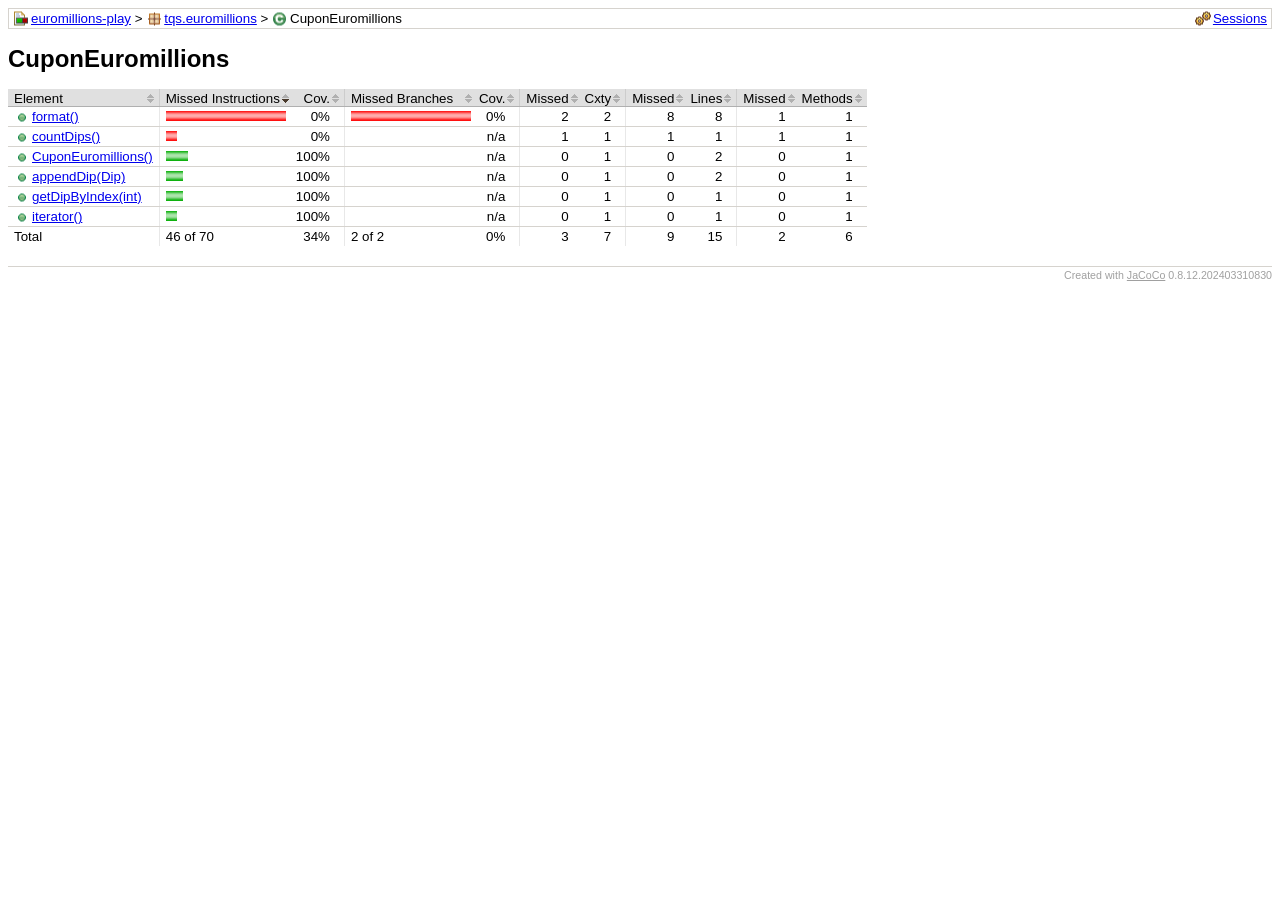
<file: lab8/lab1_2euromillions/target/site/jacoco/tqs.euromillions/CuponEuromillions.html>
<?xml version="1.0" encoding="UTF-8"?><!DOCTYPE html PUBLIC "-//W3C//DTD XHTML 1.0 Strict//EN" "http://www.w3.org/TR/xhtml1/DTD/xhtml1-strict.dtd"><html xmlns="http://www.w3.org/1999/xhtml" lang="en"><head><meta http-equiv="Content-Type" content="text/html;charset=UTF-8"/><link rel="stylesheet" href="../jacoco-resources/report.css" type="text/css"/><link rel="shortcut icon" href="../jacoco-resources/report.gif" type="image/gif"/><title>CuponEuromillions</title><script type="text/javascript" src="../jacoco-resources/sort.js"></script></head><body onload="initialSort(['breadcrumb'])"><div class="breadcrumb" id="breadcrumb"><span class="info"><a href="../jacoco-sessions.html" class="el_session">Sessions</a></span><a href="../index.html" class="el_report">euromillions-play</a> &gt; <a href="index.html" class="el_package">tqs.euromillions</a> &gt; <span class="el_class">CuponEuromillions</span></div><h1>CuponEuromillions</h1><table class="coverage" cellspacing="0" id="coveragetable"><thead><tr><td class="sortable" id="a" onclick="toggleSort(this)">Element</td><td class="down sortable bar" id="b" onclick="toggleSort(this)">Missed Instructions</td><td class="sortable ctr2" id="c" onclick="toggleSort(this)">Cov.</td><td class="sortable bar" id="d" onclick="toggleSort(this)">Missed Branches</td><td class="sortable ctr2" id="e" onclick="toggleSort(this)">Cov.</td><td class="sortable ctr1" id="f" onclick="toggleSort(this)">Missed</td><td class="sortable ctr2" id="g" onclick="toggleSort(this)">Cxty</td><td class="sortable ctr1" id="h" onclick="toggleSort(this)">Missed</td><td class="sortable ctr2" id="i" onclick="toggleSort(this)">Lines</td><td class="sortable ctr1" id="j" onclick="toggleSort(this)">Missed</td><td class="sortable ctr2" id="k" onclick="toggleSort(this)">Methods</td></tr></thead><tfoot><tr><td>Total</td><td class="bar">46 of 70</td><td class="ctr2">34%</td><td class="bar">2 of 2</td><td class="ctr2">0%</td><td class="ctr1">3</td><td class="ctr2">7</td><td class="ctr1">9</td><td class="ctr2">15</td><td class="ctr1">2</td><td class="ctr2">6</td></tr></tfoot><tbody><tr><td id="a3"><a href="CuponEuromillions.java.html#L32" class="el_method">format()</a></td><td class="bar" id="b0"><img src="../jacoco-resources/redbar.gif" width="120" height="10" title="42" alt="42"/></td><td class="ctr2" id="c4">0%</td><td class="bar" id="d0"><img src="../jacoco-resources/redbar.gif" width="120" height="10" title="2" alt="2"/></td><td class="ctr2" id="e0">0%</td><td class="ctr1" id="f0">2</td><td class="ctr2" id="g0">2</td><td class="ctr1" id="h0">8</td><td class="ctr2" id="i0">8</td><td class="ctr1" id="j0">1</td><td class="ctr2" id="k0">1</td></tr><tr><td id="a1"><a href="CuponEuromillions.java.html#L20" class="el_method">countDips()</a></td><td class="bar" id="b1"><img src="../jacoco-resources/redbar.gif" width="11" height="10" title="4" alt="4"/></td><td class="ctr2" id="c5">0%</td><td class="bar" id="d1"/><td class="ctr2" id="e1">n/a</td><td class="ctr1" id="f1">1</td><td class="ctr2" id="g1">1</td><td class="ctr1" id="h1">1</td><td class="ctr2" id="i3">1</td><td class="ctr1" id="j1">1</td><td class="ctr2" id="k1">1</td></tr><tr><td id="a2"><a href="CuponEuromillions.java.html#L11" class="el_method">CuponEuromillions()</a></td><td class="bar" id="b2"><img src="../jacoco-resources/greenbar.gif" width="22" height="10" title="8" alt="8"/></td><td class="ctr2" id="c0">100%</td><td class="bar" id="d2"/><td class="ctr2" id="e2">n/a</td><td class="ctr1" id="f2">0</td><td class="ctr2" id="g2">1</td><td class="ctr1" id="h2">0</td><td class="ctr2" id="i1">2</td><td class="ctr1" id="j2">0</td><td class="ctr2" id="k2">1</td></tr><tr><td id="a0"><a href="CuponEuromillions.java.html#L16" class="el_method">appendDip(Dip)</a></td><td class="bar" id="b3"><img src="../jacoco-resources/greenbar.gif" width="17" height="10" title="6" alt="6"/></td><td class="ctr2" id="c1">100%</td><td class="bar" id="d3"/><td class="ctr2" id="e3">n/a</td><td class="ctr1" id="f3">0</td><td class="ctr2" id="g3">1</td><td class="ctr1" id="h3">0</td><td class="ctr2" id="i2">2</td><td class="ctr1" id="j3">0</td><td class="ctr2" id="k3">1</td></tr><tr><td id="a4"><a href="CuponEuromillions.java.html#L25" class="el_method">getDipByIndex(int)</a></td><td class="bar" id="b4"><img src="../jacoco-resources/greenbar.gif" width="17" height="10" title="6" alt="6"/></td><td class="ctr2" id="c2">100%</td><td class="bar" id="d4"/><td class="ctr2" id="e4">n/a</td><td class="ctr1" id="f4">0</td><td class="ctr2" id="g4">1</td><td class="ctr1" id="h4">0</td><td class="ctr2" id="i4">1</td><td class="ctr1" id="j4">0</td><td class="ctr2" id="k4">1</td></tr><tr><td id="a5"><a href="CuponEuromillions.java.html#L46" class="el_method">iterator()</a></td><td class="bar" id="b5"><img src="../jacoco-resources/greenbar.gif" width="11" height="10" title="4" alt="4"/></td><td class="ctr2" id="c3">100%</td><td class="bar" id="d5"/><td class="ctr2" id="e5">n/a</td><td class="ctr1" id="f5">0</td><td class="ctr2" id="g5">1</td><td class="ctr1" id="h5">0</td><td class="ctr2" id="i5">1</td><td class="ctr1" id="j5">0</td><td class="ctr2" id="k5">1</td></tr></tbody></table><div class="footer"><span class="right">Created with <a href="http://www.jacoco.org/jacoco">JaCoCo</a> 0.8.12.202403310830</span></div></body></html>
</file>
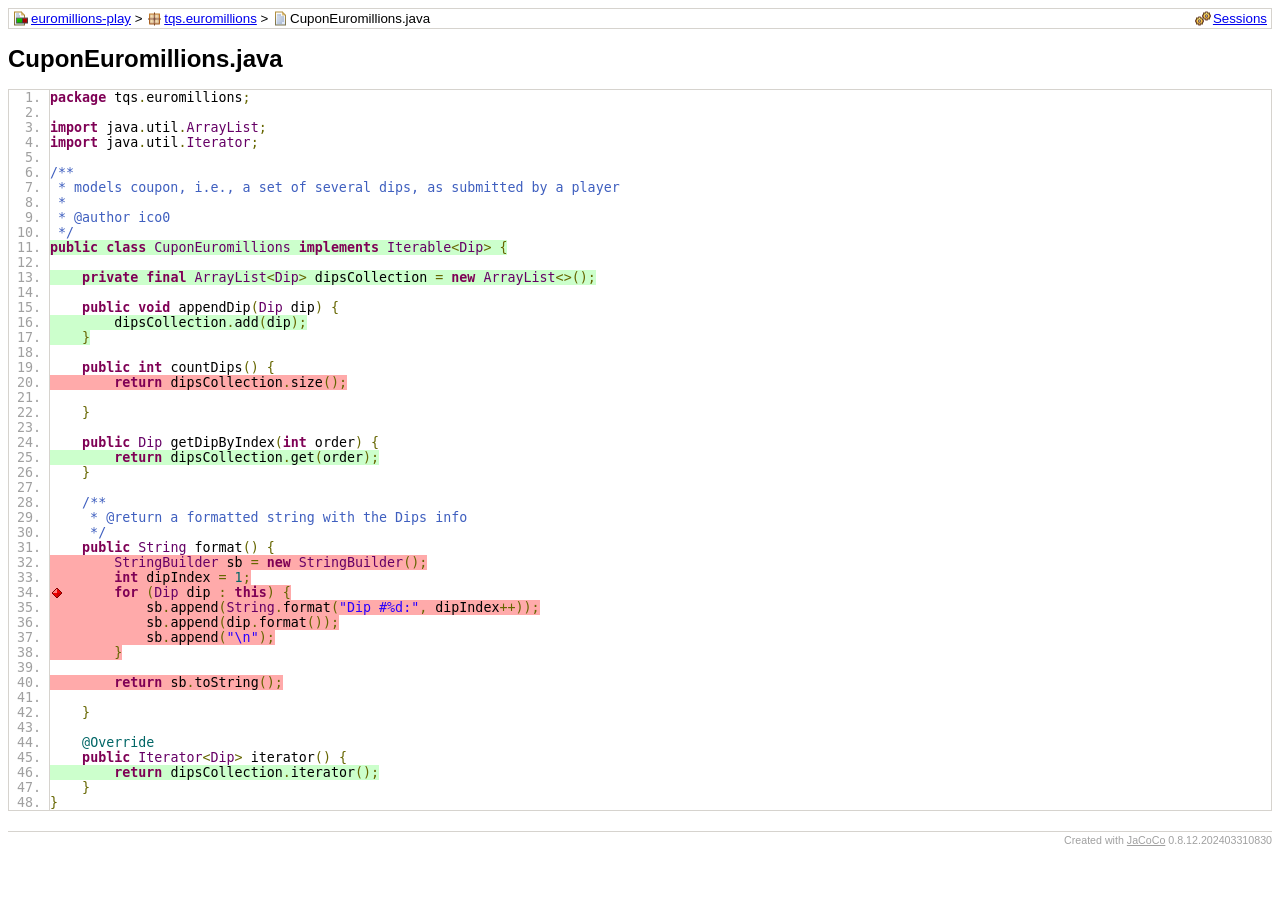
<file: lab8/lab1_2euromillions/target/site/jacoco/tqs.euromillions/CuponEuromillions.java.html>
<?xml version="1.0" encoding="UTF-8"?><!DOCTYPE html PUBLIC "-//W3C//DTD XHTML 1.0 Strict//EN" "http://www.w3.org/TR/xhtml1/DTD/xhtml1-strict.dtd"><html xmlns="http://www.w3.org/1999/xhtml" lang="en"><head><meta http-equiv="Content-Type" content="text/html;charset=UTF-8"/><link rel="stylesheet" href="../jacoco-resources/report.css" type="text/css"/><link rel="shortcut icon" href="../jacoco-resources/report.gif" type="image/gif"/><title>CuponEuromillions.java</title><link rel="stylesheet" href="../jacoco-resources/prettify.css" type="text/css"/><script type="text/javascript" src="../jacoco-resources/prettify.js"></script></head><body onload="window['PR_TAB_WIDTH']=4;prettyPrint()"><div class="breadcrumb" id="breadcrumb"><span class="info"><a href="../jacoco-sessions.html" class="el_session">Sessions</a></span><a href="../index.html" class="el_report">euromillions-play</a> &gt; <a href="index.source.html" class="el_package">tqs.euromillions</a> &gt; <span class="el_source">CuponEuromillions.java</span></div><h1>CuponEuromillions.java</h1><pre class="source lang-java linenums">package tqs.euromillions;

import java.util.ArrayList;
import java.util.Iterator;

/**
 * models coupon, i.e., a set of several dips, as submitted by a player
 *
 * @author ico0
 */
<span class="fc" id="L11">public class CuponEuromillions implements Iterable&lt;Dip&gt; {</span>

<span class="fc" id="L13">    private final ArrayList&lt;Dip&gt; dipsCollection = new ArrayList&lt;&gt;();</span>

    public void appendDip(Dip dip) {
<span class="fc" id="L16">        dipsCollection.add(dip);</span>
<span class="fc" id="L17">    }</span>

    public int countDips() {
<span class="nc" id="L20">        return dipsCollection.size();</span>

    }

    public Dip getDipByIndex(int order) {
<span class="fc" id="L25">        return dipsCollection.get(order);</span>
    }

    /**
     * @return a formatted string with the Dips info
     */
    public String format() {
<span class="nc" id="L32">        StringBuilder sb = new StringBuilder();</span>
<span class="nc" id="L33">        int dipIndex = 1;</span>
<span class="nc bnc" id="L34" title="All 2 branches missed.">        for (Dip dip : this) {</span>
<span class="nc" id="L35">            sb.append(String.format(&quot;Dip #%d:&quot;, dipIndex++));</span>
<span class="nc" id="L36">            sb.append(dip.format());</span>
<span class="nc" id="L37">            sb.append(&quot;\n&quot;);</span>
<span class="nc" id="L38">        }</span>

<span class="nc" id="L40">        return sb.toString();</span>

    }

    @Override
    public Iterator&lt;Dip&gt; iterator() {
<span class="fc" id="L46">        return dipsCollection.iterator();</span>
    }
}
</pre><div class="footer"><span class="right">Created with <a href="http://www.jacoco.org/jacoco">JaCoCo</a> 0.8.12.202403310830</span></div></body></html>
</file>
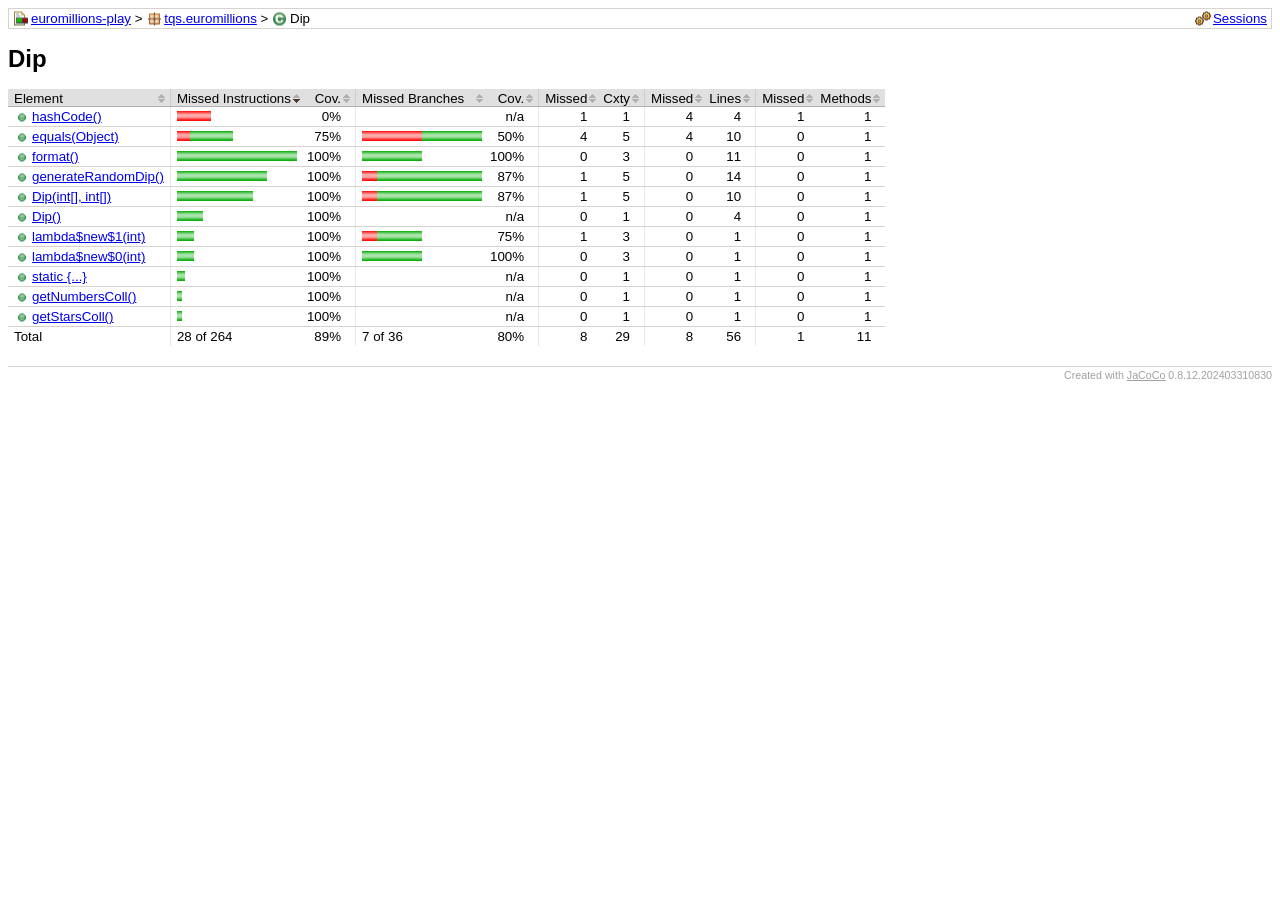
<file: lab8/lab1_2euromillions/target/site/jacoco/tqs.euromillions/Dip.html>
<?xml version="1.0" encoding="UTF-8"?><!DOCTYPE html PUBLIC "-//W3C//DTD XHTML 1.0 Strict//EN" "http://www.w3.org/TR/xhtml1/DTD/xhtml1-strict.dtd"><html xmlns="http://www.w3.org/1999/xhtml" lang="en"><head><meta http-equiv="Content-Type" content="text/html;charset=UTF-8"/><link rel="stylesheet" href="../jacoco-resources/report.css" type="text/css"/><link rel="shortcut icon" href="../jacoco-resources/report.gif" type="image/gif"/><title>Dip</title><script type="text/javascript" src="../jacoco-resources/sort.js"></script></head><body onload="initialSort(['breadcrumb'])"><div class="breadcrumb" id="breadcrumb"><span class="info"><a href="../jacoco-sessions.html" class="el_session">Sessions</a></span><a href="../index.html" class="el_report">euromillions-play</a> &gt; <a href="index.html" class="el_package">tqs.euromillions</a> &gt; <span class="el_class">Dip</span></div><h1>Dip</h1><table class="coverage" cellspacing="0" id="coveragetable"><thead><tr><td class="sortable" id="a" onclick="toggleSort(this)">Element</td><td class="down sortable bar" id="b" onclick="toggleSort(this)">Missed Instructions</td><td class="sortable ctr2" id="c" onclick="toggleSort(this)">Cov.</td><td class="sortable bar" id="d" onclick="toggleSort(this)">Missed Branches</td><td class="sortable ctr2" id="e" onclick="toggleSort(this)">Cov.</td><td class="sortable ctr1" id="f" onclick="toggleSort(this)">Missed</td><td class="sortable ctr2" id="g" onclick="toggleSort(this)">Cxty</td><td class="sortable ctr1" id="h" onclick="toggleSort(this)">Missed</td><td class="sortable ctr2" id="i" onclick="toggleSort(this)">Lines</td><td class="sortable ctr1" id="j" onclick="toggleSort(this)">Missed</td><td class="sortable ctr2" id="k" onclick="toggleSort(this)">Methods</td></tr></thead><tfoot><tr><td>Total</td><td class="bar">28 of 264</td><td class="ctr2">89%</td><td class="bar">7 of 36</td><td class="ctr2">80%</td><td class="ctr1">8</td><td class="ctr2">29</td><td class="ctr1">8</td><td class="ctr2">56</td><td class="ctr1">1</td><td class="ctr2">11</td></tr></tfoot><tbody><tr><td id="a7"><a href="Dip.java.html#L82" class="el_method">hashCode()</a></td><td class="bar" id="b0"><img src="../jacoco-resources/redbar.gif" width="34" height="10" title="20" alt="20"/></td><td class="ctr2" id="c10">0%</td><td class="bar" id="d6"/><td class="ctr2" id="e6">n/a</td><td class="ctr1" id="f1">1</td><td class="ctr2" id="g6">1</td><td class="ctr1" id="h0">4</td><td class="ctr2" id="i4">4</td><td class="ctr1" id="j0">1</td><td class="ctr2" id="k0">1</td></tr><tr><td id="a2"><a href="Dip.java.html#L90" class="el_method">equals(Object)</a></td><td class="bar" id="b1"><img src="../jacoco-resources/redbar.gif" width="13" height="10" title="8" alt="8"/><img src="../jacoco-resources/greenbar.gif" width="43" height="10" title="25" alt="25"/></td><td class="ctr2" id="c9">75%</td><td class="bar" id="d0"><img src="../jacoco-resources/redbar.gif" width="60" height="10" title="4" alt="4"/><img src="../jacoco-resources/greenbar.gif" width="60" height="10" title="4" alt="4"/></td><td class="ctr2" id="e5">50%</td><td class="ctr1" id="f0">4</td><td class="ctr2" id="g0">5</td><td class="ctr1" id="h1">4</td><td class="ctr2" id="i2">10</td><td class="ctr1" id="j1">0</td><td class="ctr2" id="k1">1</td></tr><tr><td id="a3"><a href="Dip.java.html#L114" class="el_method">format()</a></td><td class="bar" id="b2"><img src="../jacoco-resources/greenbar.gif" width="120" height="10" title="69" alt="69"/></td><td class="ctr2" id="c0">100%</td><td class="bar" id="d4"><img src="../jacoco-resources/greenbar.gif" width="60" height="10" title="4" alt="4"/></td><td class="ctr2" id="e0">100%</td><td class="ctr1" id="f5">0</td><td class="ctr2" id="g3">3</td><td class="ctr1" id="h2">0</td><td class="ctr2" id="i1">11</td><td class="ctr1" id="j2">0</td><td class="ctr2" id="k2">1</td></tr><tr><td id="a4"><a href="Dip.java.html#L62" class="el_method">generateRandomDip()</a></td><td class="bar" id="b3"><img src="../jacoco-resources/greenbar.gif" width="90" height="10" title="52" alt="52"/></td><td class="ctr2" id="c1">100%</td><td class="bar" id="d1"><img src="../jacoco-resources/redbar.gif" width="15" height="10" title="1" alt="1"/><img src="../jacoco-resources/greenbar.gif" width="105" height="10" title="7" alt="7"/></td><td class="ctr2" id="e2">87%</td><td class="ctr1" id="f2">1</td><td class="ctr2" id="g1">5</td><td class="ctr1" id="h3">0</td><td class="ctr2" id="i0">14</td><td class="ctr1" id="j3">0</td><td class="ctr2" id="k3">1</td></tr><tr><td id="a1"><a href="Dip.java.html#L32" class="el_method">Dip(int[], int[])</a></td><td class="bar" id="b4"><img src="../jacoco-resources/greenbar.gif" width="76" height="10" title="44" alt="44"/></td><td class="ctr2" id="c2">100%</td><td class="bar" id="d2"><img src="../jacoco-resources/redbar.gif" width="15" height="10" title="1" alt="1"/><img src="../jacoco-resources/greenbar.gif" width="105" height="10" title="7" alt="7"/></td><td class="ctr2" id="e3">87%</td><td class="ctr1" id="f3">1</td><td class="ctr2" id="g2">5</td><td class="ctr1" id="h4">0</td><td class="ctr2" id="i3">10</td><td class="ctr1" id="j4">0</td><td class="ctr2" id="k4">1</td></tr><tr><td id="a0"><a href="Dip.java.html#L26" class="el_method">Dip()</a></td><td class="bar" id="b5"><img src="../jacoco-resources/greenbar.gif" width="26" height="10" title="15" alt="15"/></td><td class="ctr2" id="c3">100%</td><td class="bar" id="d7"/><td class="ctr2" id="e7">n/a</td><td class="ctr1" id="f6">0</td><td class="ctr2" id="g7">1</td><td class="ctr1" id="h5">0</td><td class="ctr2" id="i5">4</td><td class="ctr1" id="j5">0</td><td class="ctr2" id="k5">1</td></tr><tr><td id="a9"><a href="Dip.java.html#L42" class="el_method">lambda$new$1(int)</a></td><td class="bar" id="b6"><img src="../jacoco-resources/greenbar.gif" width="17" height="10" title="10" alt="10"/></td><td class="ctr2" id="c4">100%</td><td class="bar" id="d3"><img src="../jacoco-resources/redbar.gif" width="15" height="10" title="1" alt="1"/><img src="../jacoco-resources/greenbar.gif" width="45" height="10" title="3" alt="3"/></td><td class="ctr2" id="e4">75%</td><td class="ctr1" id="f4">1</td><td class="ctr2" id="g4">3</td><td class="ctr1" id="h6">0</td><td class="ctr2" id="i6">1</td><td class="ctr1" id="j6">0</td><td class="ctr2" id="k6">1</td></tr><tr><td id="a8"><a href="Dip.java.html#L38" class="el_method">lambda$new$0(int)</a></td><td class="bar" id="b7"><img src="../jacoco-resources/greenbar.gif" width="17" height="10" title="10" alt="10"/></td><td class="ctr2" id="c5">100%</td><td class="bar" id="d5"><img src="../jacoco-resources/greenbar.gif" width="60" height="10" title="4" alt="4"/></td><td class="ctr2" id="e1">100%</td><td class="ctr1" id="f7">0</td><td class="ctr2" id="g5">3</td><td class="ctr1" id="h7">0</td><td class="ctr2" id="i7">1</td><td class="ctr1" id="j7">0</td><td class="ctr2" id="k7">1</td></tr><tr><td id="a10"><a href="Dip.java.html#L18" class="el_method">static {...}</a></td><td class="bar" id="b8"><img src="../jacoco-resources/greenbar.gif" width="8" height="10" title="5" alt="5"/></td><td class="ctr2" id="c6">100%</td><td class="bar" id="d8"/><td class="ctr2" id="e8">n/a</td><td class="ctr1" id="f8">0</td><td class="ctr2" id="g8">1</td><td class="ctr1" id="h8">0</td><td class="ctr2" id="i8">1</td><td class="ctr1" id="j8">0</td><td class="ctr2" id="k8">1</td></tr><tr><td id="a5"><a href="Dip.java.html#L52" class="el_method">getNumbersColl()</a></td><td class="bar" id="b9"><img src="../jacoco-resources/greenbar.gif" width="5" height="10" title="3" alt="3"/></td><td class="ctr2" id="c7">100%</td><td class="bar" id="d9"/><td class="ctr2" id="e9">n/a</td><td class="ctr1" id="f9">0</td><td class="ctr2" id="g9">1</td><td class="ctr1" id="h9">0</td><td class="ctr2" id="i9">1</td><td class="ctr1" id="j9">0</td><td class="ctr2" id="k9">1</td></tr><tr><td id="a6"><a href="Dip.java.html#L56" class="el_method">getStarsColl()</a></td><td class="bar" id="b10"><img src="../jacoco-resources/greenbar.gif" width="5" height="10" title="3" alt="3"/></td><td class="ctr2" id="c8">100%</td><td class="bar" id="d10"/><td class="ctr2" id="e10">n/a</td><td class="ctr1" id="f10">0</td><td class="ctr2" id="g10">1</td><td class="ctr1" id="h10">0</td><td class="ctr2" id="i10">1</td><td class="ctr1" id="j10">0</td><td class="ctr2" id="k10">1</td></tr></tbody></table><div class="footer"><span class="right">Created with <a href="http://www.jacoco.org/jacoco">JaCoCo</a> 0.8.12.202403310830</span></div></body></html>
</file>
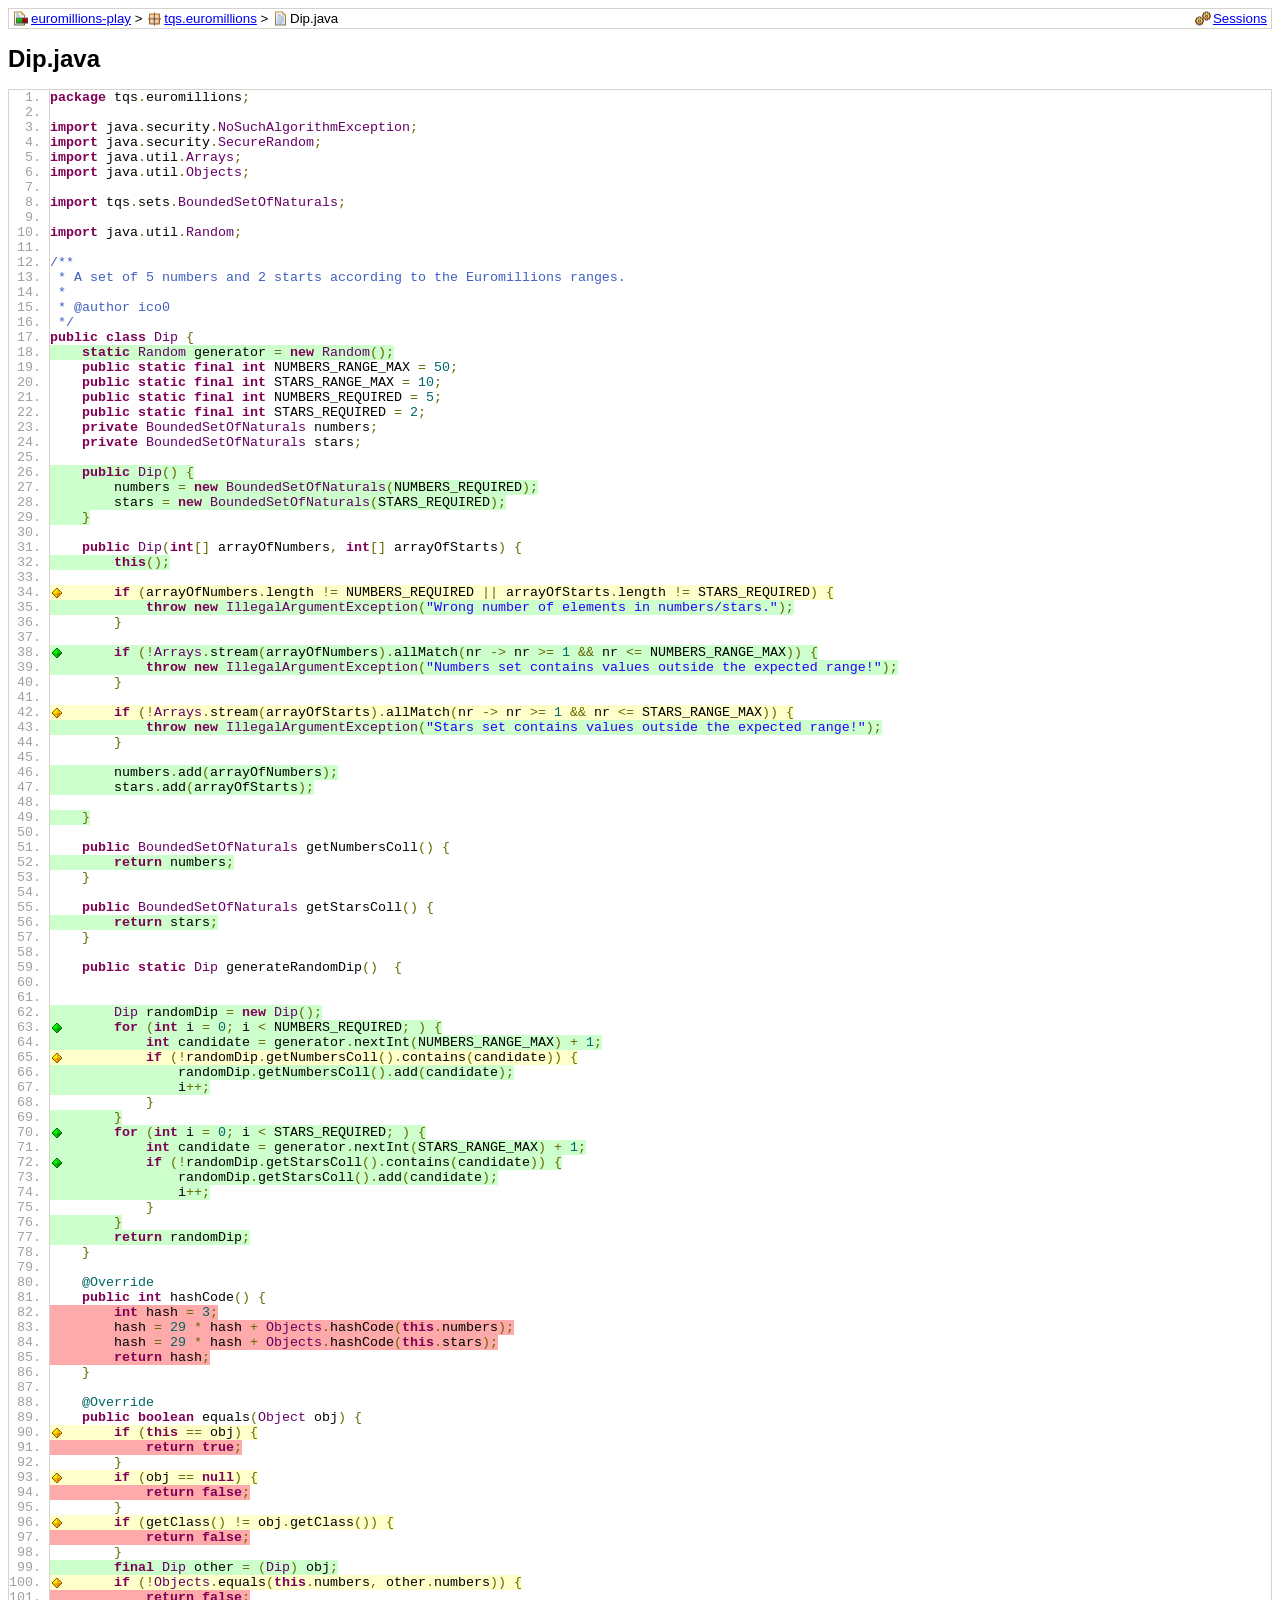
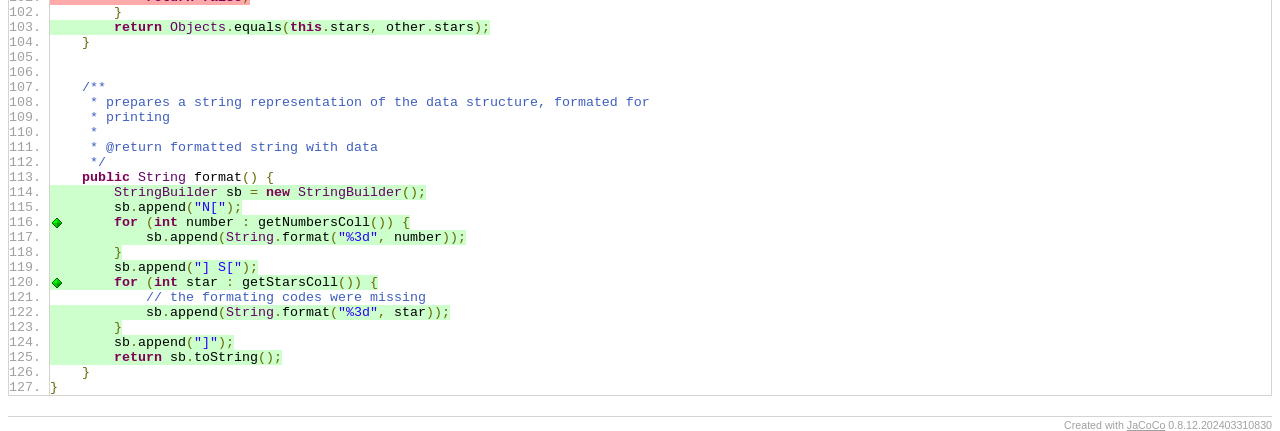
<file: lab8/lab1_2euromillions/target/site/jacoco/tqs.euromillions/Dip.java.html>
<?xml version="1.0" encoding="UTF-8"?><!DOCTYPE html PUBLIC "-//W3C//DTD XHTML 1.0 Strict//EN" "http://www.w3.org/TR/xhtml1/DTD/xhtml1-strict.dtd"><html xmlns="http://www.w3.org/1999/xhtml" lang="en"><head><meta http-equiv="Content-Type" content="text/html;charset=UTF-8"/><link rel="stylesheet" href="../jacoco-resources/report.css" type="text/css"/><link rel="shortcut icon" href="../jacoco-resources/report.gif" type="image/gif"/><title>Dip.java</title><link rel="stylesheet" href="../jacoco-resources/prettify.css" type="text/css"/><script type="text/javascript" src="../jacoco-resources/prettify.js"></script></head><body onload="window['PR_TAB_WIDTH']=4;prettyPrint()"><div class="breadcrumb" id="breadcrumb"><span class="info"><a href="../jacoco-sessions.html" class="el_session">Sessions</a></span><a href="../index.html" class="el_report">euromillions-play</a> &gt; <a href="index.source.html" class="el_package">tqs.euromillions</a> &gt; <span class="el_source">Dip.java</span></div><h1>Dip.java</h1><pre class="source lang-java linenums">package tqs.euromillions;

import java.security.NoSuchAlgorithmException;
import java.security.SecureRandom;
import java.util.Arrays;
import java.util.Objects;

import tqs.sets.BoundedSetOfNaturals;

import java.util.Random;

/**
 * A set of 5 numbers and 2 starts according to the Euromillions ranges.
 *
 * @author ico0
 */
public class Dip {
<span class="fc" id="L18">    static Random generator = new Random();</span>
    public static final int NUMBERS_RANGE_MAX = 50;
    public static final int STARS_RANGE_MAX = 10;
    public static final int NUMBERS_REQUIRED = 5;
    public static final int STARS_REQUIRED = 2;
    private BoundedSetOfNaturals numbers;
    private BoundedSetOfNaturals stars;

<span class="fc" id="L26">    public Dip() {</span>
<span class="fc" id="L27">        numbers = new BoundedSetOfNaturals(NUMBERS_REQUIRED);</span>
<span class="fc" id="L28">        stars = new BoundedSetOfNaturals(STARS_REQUIRED);</span>
<span class="fc" id="L29">    }</span>

    public Dip(int[] arrayOfNumbers, int[] arrayOfStarts) {
<span class="fc" id="L32">        this();</span>

<span class="pc bpc" id="L34" title="1 of 4 branches missed.">        if (arrayOfNumbers.length != NUMBERS_REQUIRED || arrayOfStarts.length != STARS_REQUIRED) {</span>
<span class="fc" id="L35">            throw new IllegalArgumentException(&quot;Wrong number of elements in numbers/stars.&quot;);</span>
        }

<span class="fc bfc" id="L38" title="All 6 branches covered.">        if (!Arrays.stream(arrayOfNumbers).allMatch(nr -&gt; nr &gt;= 1 &amp;&amp; nr &lt;= NUMBERS_RANGE_MAX)) {</span>
<span class="fc" id="L39">            throw new IllegalArgumentException(&quot;Numbers set contains values outside the expected range!&quot;);</span>
        }

<span class="pc bpc" id="L42" title="1 of 6 branches missed.">        if (!Arrays.stream(arrayOfStarts).allMatch(nr -&gt; nr &gt;= 1 &amp;&amp; nr &lt;= STARS_RANGE_MAX)) {</span>
<span class="fc" id="L43">            throw new IllegalArgumentException(&quot;Stars set contains values outside the expected range!&quot;);</span>
        }

<span class="fc" id="L46">        numbers.add(arrayOfNumbers);</span>
<span class="fc" id="L47">        stars.add(arrayOfStarts);</span>

<span class="fc" id="L49">    }</span>

    public BoundedSetOfNaturals getNumbersColl() {
<span class="fc" id="L52">        return numbers;</span>
    }

    public BoundedSetOfNaturals getStarsColl() {
<span class="fc" id="L56">        return stars;</span>
    }

    public static Dip generateRandomDip()  {


<span class="fc" id="L62">        Dip randomDip = new Dip();</span>
<span class="fc bfc" id="L63" title="All 2 branches covered.">        for (int i = 0; i &lt; NUMBERS_REQUIRED; ) {</span>
<span class="fc" id="L64">            int candidate = generator.nextInt(NUMBERS_RANGE_MAX) + 1;</span>
<span class="pc bpc" id="L65" title="1 of 2 branches missed.">            if (!randomDip.getNumbersColl().contains(candidate)) {</span>
<span class="fc" id="L66">                randomDip.getNumbersColl().add(candidate);</span>
<span class="fc" id="L67">                i++;</span>
            }
<span class="fc" id="L69">        }</span>
<span class="fc bfc" id="L70" title="All 2 branches covered.">        for (int i = 0; i &lt; STARS_REQUIRED; ) {</span>
<span class="fc" id="L71">            int candidate = generator.nextInt(STARS_RANGE_MAX) + 1;</span>
<span class="fc bfc" id="L72" title="All 2 branches covered.">            if (!randomDip.getStarsColl().contains(candidate)) {</span>
<span class="fc" id="L73">                randomDip.getStarsColl().add(candidate);</span>
<span class="fc" id="L74">                i++;</span>
            }
<span class="fc" id="L76">        }</span>
<span class="fc" id="L77">        return randomDip;</span>
    }

    @Override
    public int hashCode() {
<span class="nc" id="L82">        int hash = 3;</span>
<span class="nc" id="L83">        hash = 29 * hash + Objects.hashCode(this.numbers);</span>
<span class="nc" id="L84">        hash = 29 * hash + Objects.hashCode(this.stars);</span>
<span class="nc" id="L85">        return hash;</span>
    }

    @Override
    public boolean equals(Object obj) {
<span class="pc bpc" id="L90" title="1 of 2 branches missed.">        if (this == obj) {</span>
<span class="nc" id="L91">            return true;</span>
        }
<span class="pc bpc" id="L93" title="1 of 2 branches missed.">        if (obj == null) {</span>
<span class="nc" id="L94">            return false;</span>
        }
<span class="pc bpc" id="L96" title="1 of 2 branches missed.">        if (getClass() != obj.getClass()) {</span>
<span class="nc" id="L97">            return false;</span>
        }
<span class="fc" id="L99">        final Dip other = (Dip) obj;</span>
<span class="pc bpc" id="L100" title="1 of 2 branches missed.">        if (!Objects.equals(this.numbers, other.numbers)) {</span>
<span class="nc" id="L101">            return false;</span>
        }
<span class="fc" id="L103">        return Objects.equals(this.stars, other.stars);</span>
    }


    /**
     * prepares a string representation of the data structure, formated for
     * printing
     *
     * @return formatted string with data
     */
    public String format() {
<span class="fc" id="L114">        StringBuilder sb = new StringBuilder();</span>
<span class="fc" id="L115">        sb.append(&quot;N[&quot;);</span>
<span class="fc bfc" id="L116" title="All 2 branches covered.">        for (int number : getNumbersColl()) {</span>
<span class="fc" id="L117">            sb.append(String.format(&quot;%3d&quot;, number));</span>
<span class="fc" id="L118">        }</span>
<span class="fc" id="L119">        sb.append(&quot;] S[&quot;);</span>
<span class="fc bfc" id="L120" title="All 2 branches covered.">        for (int star : getStarsColl()) {</span>
            // the formating codes were missing
<span class="fc" id="L122">            sb.append(String.format(&quot;%3d&quot;, star));</span>
<span class="fc" id="L123">        }</span>
<span class="fc" id="L124">        sb.append(&quot;]&quot;);</span>
<span class="fc" id="L125">        return sb.toString();</span>
    }
}
</pre><div class="footer"><span class="right">Created with <a href="http://www.jacoco.org/jacoco">JaCoCo</a> 0.8.12.202403310830</span></div></body></html>
</file>
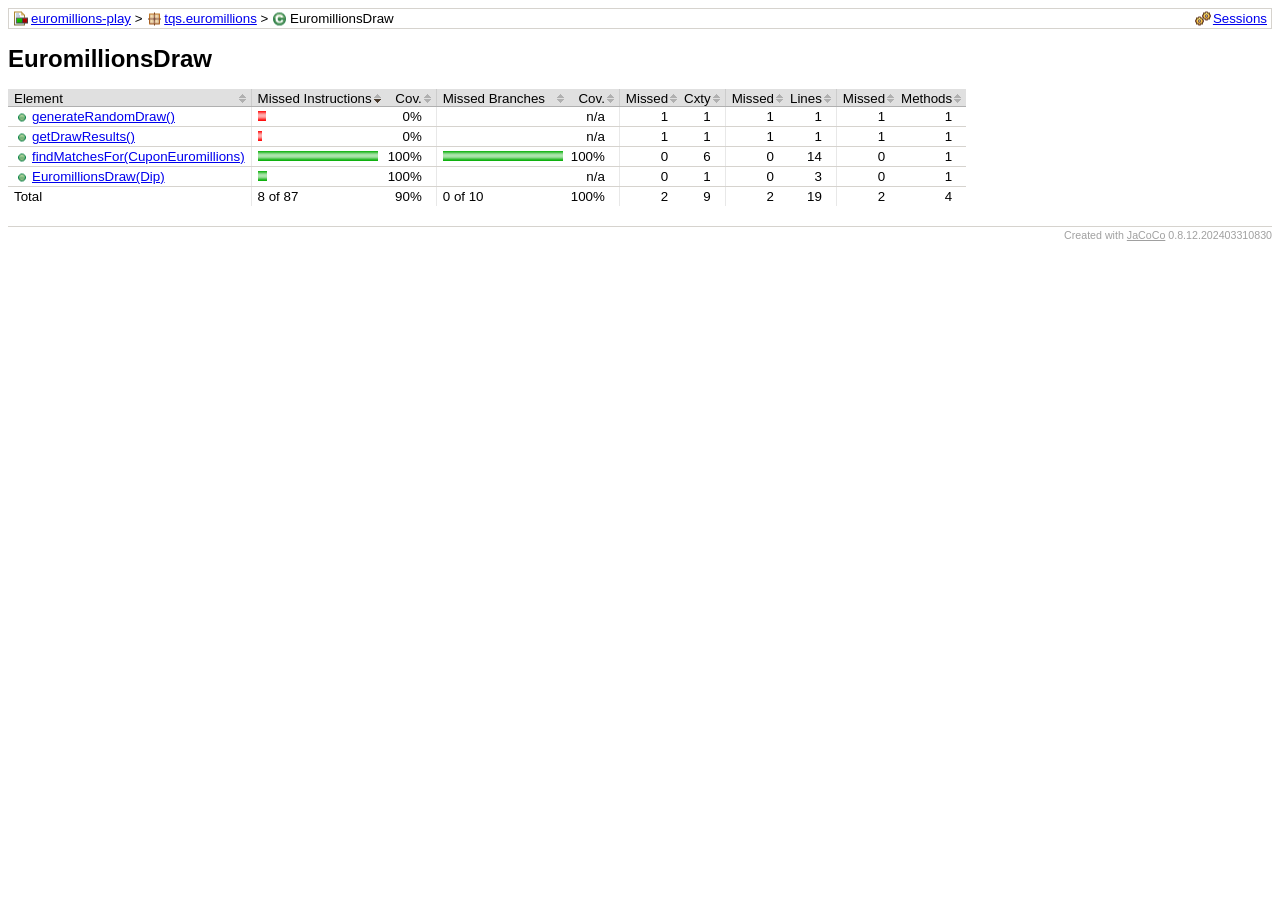
<file: lab8/lab1_2euromillions/target/site/jacoco/tqs.euromillions/EuromillionsDraw.html>
<?xml version="1.0" encoding="UTF-8"?><!DOCTYPE html PUBLIC "-//W3C//DTD XHTML 1.0 Strict//EN" "http://www.w3.org/TR/xhtml1/DTD/xhtml1-strict.dtd"><html xmlns="http://www.w3.org/1999/xhtml" lang="en"><head><meta http-equiv="Content-Type" content="text/html;charset=UTF-8"/><link rel="stylesheet" href="../jacoco-resources/report.css" type="text/css"/><link rel="shortcut icon" href="../jacoco-resources/report.gif" type="image/gif"/><title>EuromillionsDraw</title><script type="text/javascript" src="../jacoco-resources/sort.js"></script></head><body onload="initialSort(['breadcrumb'])"><div class="breadcrumb" id="breadcrumb"><span class="info"><a href="../jacoco-sessions.html" class="el_session">Sessions</a></span><a href="../index.html" class="el_report">euromillions-play</a> &gt; <a href="index.html" class="el_package">tqs.euromillions</a> &gt; <span class="el_class">EuromillionsDraw</span></div><h1>EuromillionsDraw</h1><table class="coverage" cellspacing="0" id="coveragetable"><thead><tr><td class="sortable" id="a" onclick="toggleSort(this)">Element</td><td class="down sortable bar" id="b" onclick="toggleSort(this)">Missed Instructions</td><td class="sortable ctr2" id="c" onclick="toggleSort(this)">Cov.</td><td class="sortable bar" id="d" onclick="toggleSort(this)">Missed Branches</td><td class="sortable ctr2" id="e" onclick="toggleSort(this)">Cov.</td><td class="sortable ctr1" id="f" onclick="toggleSort(this)">Missed</td><td class="sortable ctr2" id="g" onclick="toggleSort(this)">Cxty</td><td class="sortable ctr1" id="h" onclick="toggleSort(this)">Missed</td><td class="sortable ctr2" id="i" onclick="toggleSort(this)">Lines</td><td class="sortable ctr1" id="j" onclick="toggleSort(this)">Missed</td><td class="sortable ctr2" id="k" onclick="toggleSort(this)">Methods</td></tr></thead><tfoot><tr><td>Total</td><td class="bar">8 of 87</td><td class="ctr2">90%</td><td class="bar">0 of 10</td><td class="ctr2">100%</td><td class="ctr1">2</td><td class="ctr2">9</td><td class="ctr1">2</td><td class="ctr2">19</td><td class="ctr1">2</td><td class="ctr2">4</td></tr></tfoot><tbody><tr><td id="a2"><a href="EuromillionsDraw.java.html#L30" class="el_method">generateRandomDraw()</a></td><td class="bar" id="b0"><img src="../jacoco-resources/redbar.gif" width="8" height="10" title="5" alt="5"/></td><td class="ctr2" id="c2">0%</td><td class="bar" id="d1"/><td class="ctr2" id="e1">n/a</td><td class="ctr1" id="f0">1</td><td class="ctr2" id="g1">1</td><td class="ctr1" id="h0">1</td><td class="ctr2" id="i2">1</td><td class="ctr1" id="j0">1</td><td class="ctr2" id="k0">1</td></tr><tr><td id="a3"><a href="EuromillionsDraw.java.html#L63" class="el_method">getDrawResults()</a></td><td class="bar" id="b1"><img src="../jacoco-resources/redbar.gif" width="4" height="10" title="3" alt="3"/></td><td class="ctr2" id="c3">0%</td><td class="bar" id="d2"/><td class="ctr2" id="e2">n/a</td><td class="ctr1" id="f1">1</td><td class="ctr2" id="g2">1</td><td class="ctr1" id="h1">1</td><td class="ctr2" id="i3">1</td><td class="ctr1" id="j1">1</td><td class="ctr2" id="k1">1</td></tr><tr><td id="a1"><a href="EuromillionsDraw.java.html#L42" class="el_method">findMatchesFor(CuponEuromillions)</a></td><td class="bar" id="b2"><img src="../jacoco-resources/greenbar.gif" width="120" height="10" title="73" alt="73"/></td><td class="ctr2" id="c0">100%</td><td class="bar" id="d0"><img src="../jacoco-resources/greenbar.gif" width="120" height="10" title="10" alt="10"/></td><td class="ctr2" id="e0">100%</td><td class="ctr1" id="f2">0</td><td class="ctr2" id="g0">6</td><td class="ctr1" id="h2">0</td><td class="ctr2" id="i0">14</td><td class="ctr1" id="j2">0</td><td class="ctr2" id="k2">1</td></tr><tr><td id="a0"><a href="EuromillionsDraw.java.html#L20" class="el_method">EuromillionsDraw(Dip)</a></td><td class="bar" id="b3"><img src="../jacoco-resources/greenbar.gif" width="9" height="10" title="6" alt="6"/></td><td class="ctr2" id="c1">100%</td><td class="bar" id="d3"/><td class="ctr2" id="e3">n/a</td><td class="ctr1" id="f3">0</td><td class="ctr2" id="g3">1</td><td class="ctr1" id="h3">0</td><td class="ctr2" id="i1">3</td><td class="ctr1" id="j3">0</td><td class="ctr2" id="k3">1</td></tr></tbody></table><div class="footer"><span class="right">Created with <a href="http://www.jacoco.org/jacoco">JaCoCo</a> 0.8.12.202403310830</span></div></body></html>
</file>
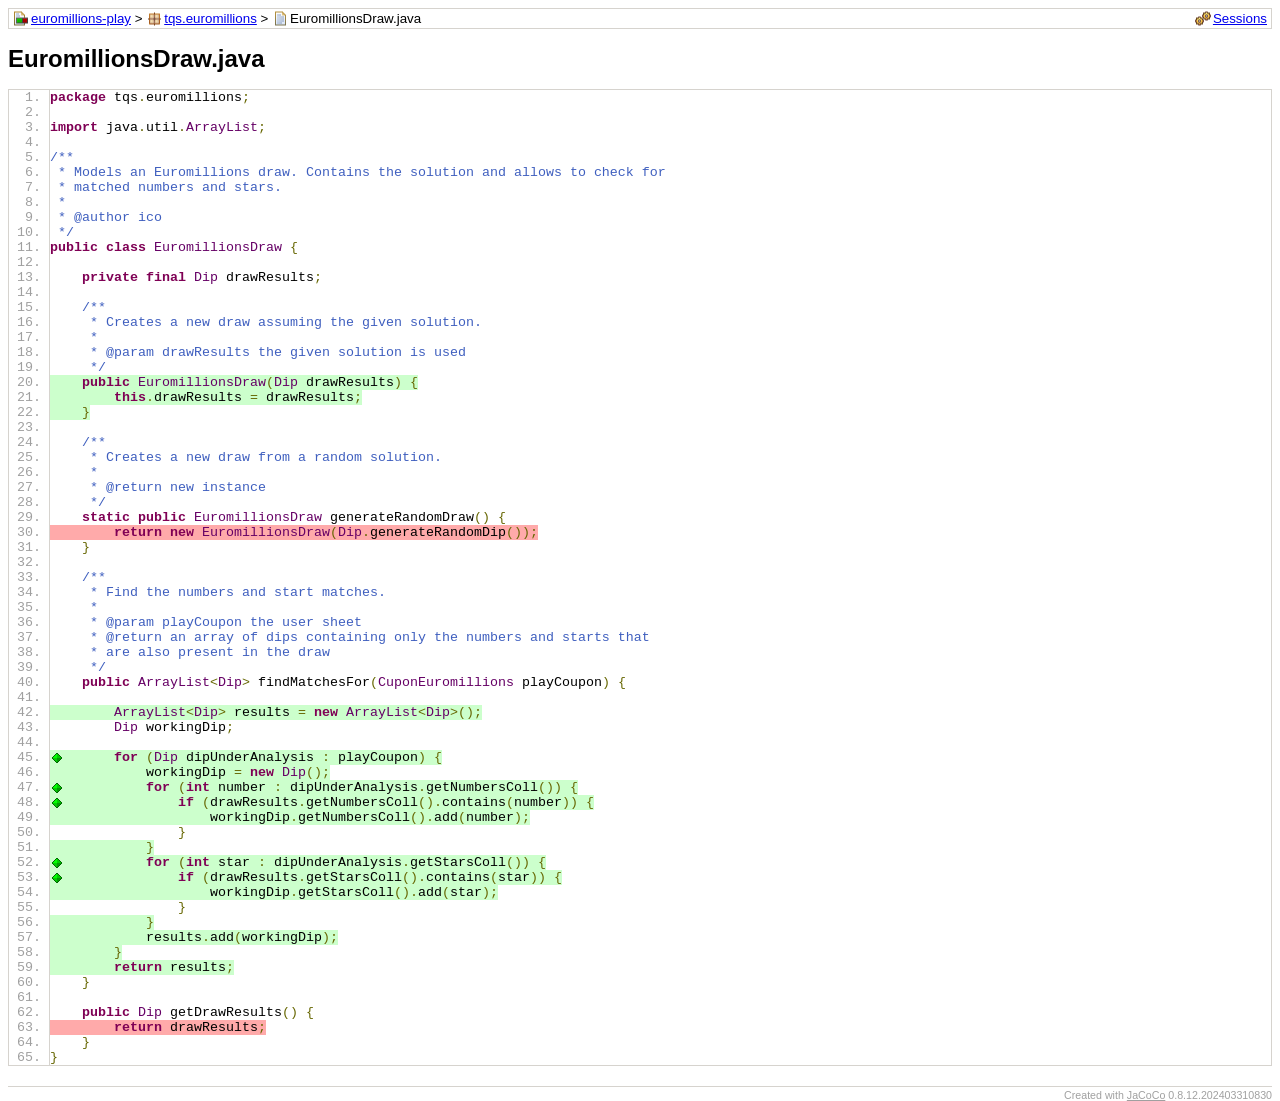
<file: lab8/lab1_2euromillions/target/site/jacoco/tqs.euromillions/EuromillionsDraw.java.html>
<?xml version="1.0" encoding="UTF-8"?><!DOCTYPE html PUBLIC "-//W3C//DTD XHTML 1.0 Strict//EN" "http://www.w3.org/TR/xhtml1/DTD/xhtml1-strict.dtd"><html xmlns="http://www.w3.org/1999/xhtml" lang="en"><head><meta http-equiv="Content-Type" content="text/html;charset=UTF-8"/><link rel="stylesheet" href="../jacoco-resources/report.css" type="text/css"/><link rel="shortcut icon" href="../jacoco-resources/report.gif" type="image/gif"/><title>EuromillionsDraw.java</title><link rel="stylesheet" href="../jacoco-resources/prettify.css" type="text/css"/><script type="text/javascript" src="../jacoco-resources/prettify.js"></script></head><body onload="window['PR_TAB_WIDTH']=4;prettyPrint()"><div class="breadcrumb" id="breadcrumb"><span class="info"><a href="../jacoco-sessions.html" class="el_session">Sessions</a></span><a href="../index.html" class="el_report">euromillions-play</a> &gt; <a href="index.source.html" class="el_package">tqs.euromillions</a> &gt; <span class="el_source">EuromillionsDraw.java</span></div><h1>EuromillionsDraw.java</h1><pre class="source lang-java linenums">package tqs.euromillions;

import java.util.ArrayList;

/**
 * Models an Euromillions draw. Contains the solution and allows to check for
 * matched numbers and stars.
 *
 * @author ico
 */
public class EuromillionsDraw {

    private final Dip drawResults;

    /**
     * Creates a new draw assuming the given solution.
     *
     * @param drawResults the given solution is used
     */
<span class="fc" id="L20">    public EuromillionsDraw(Dip drawResults) {</span>
<span class="fc" id="L21">        this.drawResults = drawResults;</span>
<span class="fc" id="L22">    }</span>

    /**
     * Creates a new draw from a random solution.
     *
     * @return new instance
     */
    static public EuromillionsDraw generateRandomDraw() {
<span class="nc" id="L30">        return new EuromillionsDraw(Dip.generateRandomDip());</span>
    }

    /**
     * Find the numbers and start matches.
     *
     * @param playCoupon the user sheet
     * @return an array of dips containing only the numbers and starts that
     * are also present in the draw
     */
    public ArrayList&lt;Dip&gt; findMatchesFor(CuponEuromillions playCoupon) {

<span class="fc" id="L42">        ArrayList&lt;Dip&gt; results = new ArrayList&lt;Dip&gt;();</span>
        Dip workingDip;

<span class="fc bfc" id="L45" title="All 2 branches covered.">        for (Dip dipUnderAnalysis : playCoupon) {</span>
<span class="fc" id="L46">            workingDip = new Dip();</span>
<span class="fc bfc" id="L47" title="All 2 branches covered.">            for (int number : dipUnderAnalysis.getNumbersColl()) {</span>
<span class="fc bfc" id="L48" title="All 2 branches covered.">                if (drawResults.getNumbersColl().contains(number)) {</span>
<span class="fc" id="L49">                    workingDip.getNumbersColl().add(number);</span>
                }
<span class="fc" id="L51">            }</span>
<span class="fc bfc" id="L52" title="All 2 branches covered.">            for (int star : dipUnderAnalysis.getStarsColl()) {</span>
<span class="fc bfc" id="L53" title="All 2 branches covered.">                if (drawResults.getStarsColl().contains(star)) {</span>
<span class="fc" id="L54">                    workingDip.getStarsColl().add(star);</span>
                }
<span class="fc" id="L56">            }</span>
<span class="fc" id="L57">            results.add(workingDip);</span>
<span class="fc" id="L58">        }</span>
<span class="fc" id="L59">        return results;</span>
    }

    public Dip getDrawResults() {
<span class="nc" id="L63">        return drawResults;</span>
    }
}
</pre><div class="footer"><span class="right">Created with <a href="http://www.jacoco.org/jacoco">JaCoCo</a> 0.8.12.202403310830</span></div></body></html>
</file>
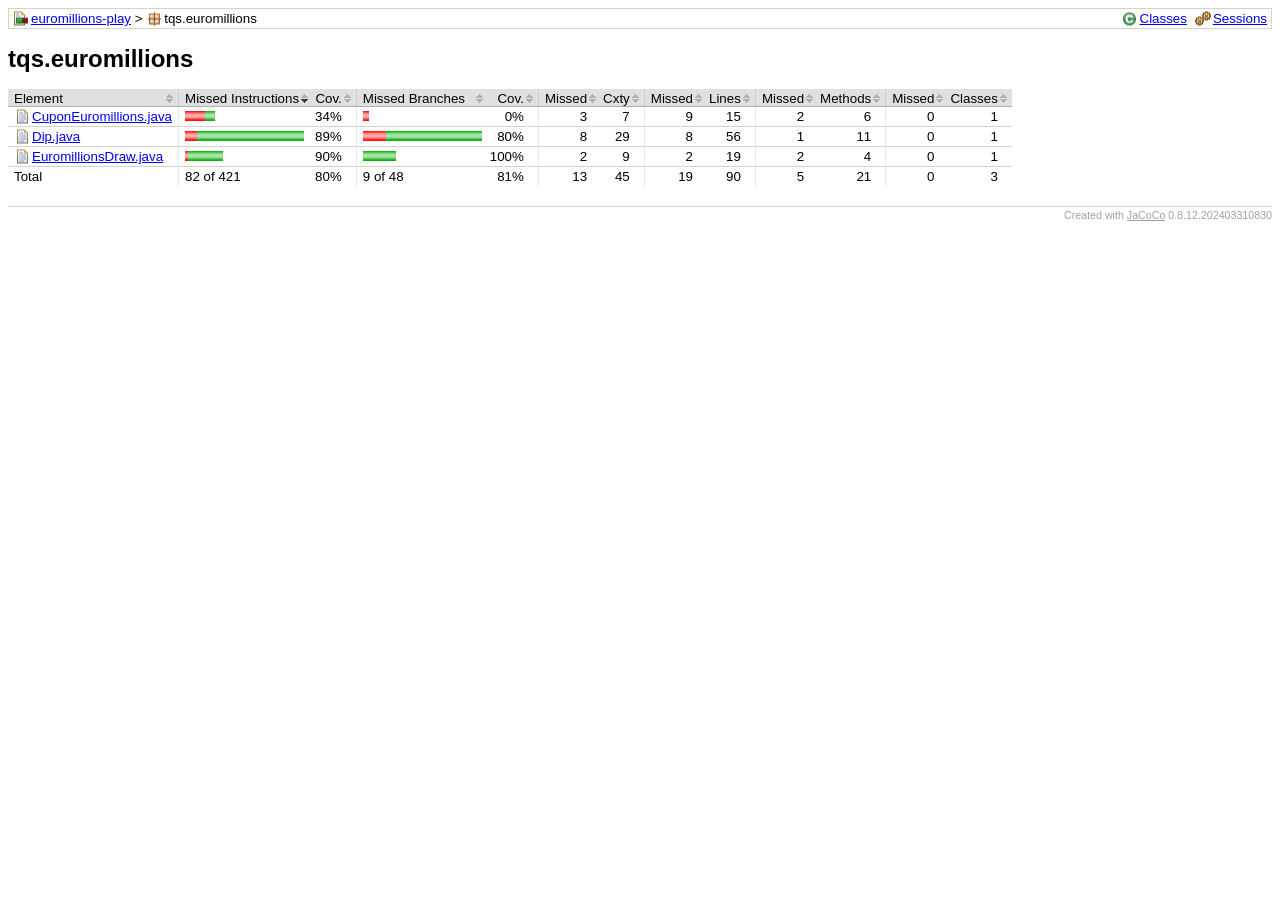
<file: lab8/lab1_2euromillions/target/site/jacoco/tqs.euromillions/index.source.html>
<?xml version="1.0" encoding="UTF-8"?><!DOCTYPE html PUBLIC "-//W3C//DTD XHTML 1.0 Strict//EN" "http://www.w3.org/TR/xhtml1/DTD/xhtml1-strict.dtd"><html xmlns="http://www.w3.org/1999/xhtml" lang="en"><head><meta http-equiv="Content-Type" content="text/html;charset=UTF-8"/><link rel="stylesheet" href="../jacoco-resources/report.css" type="text/css"/><link rel="shortcut icon" href="../jacoco-resources/report.gif" type="image/gif"/><title>tqs.euromillions</title><script type="text/javascript" src="../jacoco-resources/sort.js"></script></head><body onload="initialSort(['breadcrumb', 'coveragetable'])"><div class="breadcrumb" id="breadcrumb"><span class="info"><a href="index.html" class="el_class">Classes</a><a href="../jacoco-sessions.html" class="el_session">Sessions</a></span><a href="../index.html" class="el_report">euromillions-play</a> &gt; <span class="el_package">tqs.euromillions</span></div><h1>tqs.euromillions</h1><table class="coverage" cellspacing="0" id="coveragetable"><thead><tr><td class="sortable" id="a" onclick="toggleSort(this)">Element</td><td class="down sortable bar" id="b" onclick="toggleSort(this)">Missed Instructions</td><td class="sortable ctr2" id="c" onclick="toggleSort(this)">Cov.</td><td class="sortable bar" id="d" onclick="toggleSort(this)">Missed Branches</td><td class="sortable ctr2" id="e" onclick="toggleSort(this)">Cov.</td><td class="sortable ctr1" id="f" onclick="toggleSort(this)">Missed</td><td class="sortable ctr2" id="g" onclick="toggleSort(this)">Cxty</td><td class="sortable ctr1" id="h" onclick="toggleSort(this)">Missed</td><td class="sortable ctr2" id="i" onclick="toggleSort(this)">Lines</td><td class="sortable ctr1" id="j" onclick="toggleSort(this)">Missed</td><td class="sortable ctr2" id="k" onclick="toggleSort(this)">Methods</td><td class="sortable ctr1" id="l" onclick="toggleSort(this)">Missed</td><td class="sortable ctr2" id="m" onclick="toggleSort(this)">Classes</td></tr></thead><tfoot><tr><td>Total</td><td class="bar">82 of 421</td><td class="ctr2">80%</td><td class="bar">9 of 48</td><td class="ctr2">81%</td><td class="ctr1">13</td><td class="ctr2">45</td><td class="ctr1">19</td><td class="ctr2">90</td><td class="ctr1">5</td><td class="ctr2">21</td><td class="ctr1">0</td><td class="ctr2">3</td></tr></tfoot><tbody><tr><td id="a0"><a href="CuponEuromillions.java.html" class="el_source">CuponEuromillions.java</a></td><td class="bar" id="b0"><img src="../jacoco-resources/redbar.gif" width="20" height="10" title="46" alt="46"/><img src="../jacoco-resources/greenbar.gif" width="10" height="10" title="24" alt="24"/></td><td class="ctr2" id="c2">34%</td><td class="bar" id="d1"><img src="../jacoco-resources/redbar.gif" width="6" height="10" title="2" alt="2"/></td><td class="ctr2" id="e2">0%</td><td class="ctr1" id="f1">3</td><td class="ctr2" id="g2">7</td><td class="ctr1" id="h0">9</td><td class="ctr2" id="i2">15</td><td class="ctr1" id="j0">2</td><td class="ctr2" id="k1">6</td><td class="ctr1" id="l0">0</td><td class="ctr2" id="m0">1</td></tr><tr><td id="a1"><a href="Dip.java.html" class="el_source">Dip.java</a></td><td class="bar" id="b1"><img src="../jacoco-resources/redbar.gif" width="12" height="10" title="28" alt="28"/><img src="../jacoco-resources/greenbar.gif" width="107" height="10" title="236" alt="236"/></td><td class="ctr2" id="c1">89%</td><td class="bar" id="d0"><img src="../jacoco-resources/redbar.gif" width="23" height="10" title="7" alt="7"/><img src="../jacoco-resources/greenbar.gif" width="96" height="10" title="29" alt="29"/></td><td class="ctr2" id="e1">80%</td><td class="ctr1" id="f0">8</td><td class="ctr2" id="g0">29</td><td class="ctr1" id="h1">8</td><td class="ctr2" id="i0">56</td><td class="ctr1" id="j2">1</td><td class="ctr2" id="k0">11</td><td class="ctr1" id="l1">0</td><td class="ctr2" id="m1">1</td></tr><tr><td id="a2"><a href="EuromillionsDraw.java.html" class="el_source">EuromillionsDraw.java</a></td><td class="bar" id="b2"><img src="../jacoco-resources/redbar.gif" width="3" height="10" title="8" alt="8"/><img src="../jacoco-resources/greenbar.gif" width="35" height="10" title="79" alt="79"/></td><td class="ctr2" id="c0">90%</td><td class="bar" id="d2"><img src="../jacoco-resources/greenbar.gif" width="33" height="10" title="10" alt="10"/></td><td class="ctr2" id="e0">100%</td><td class="ctr1" id="f2">2</td><td class="ctr2" id="g1">9</td><td class="ctr1" id="h2">2</td><td class="ctr2" id="i1">19</td><td class="ctr1" id="j1">2</td><td class="ctr2" id="k2">4</td><td class="ctr1" id="l2">0</td><td class="ctr2" id="m2">1</td></tr></tbody></table><div class="footer"><span class="right">Created with <a href="http://www.jacoco.org/jacoco">JaCoCo</a> 0.8.12.202403310830</span></div></body></html>
</file>
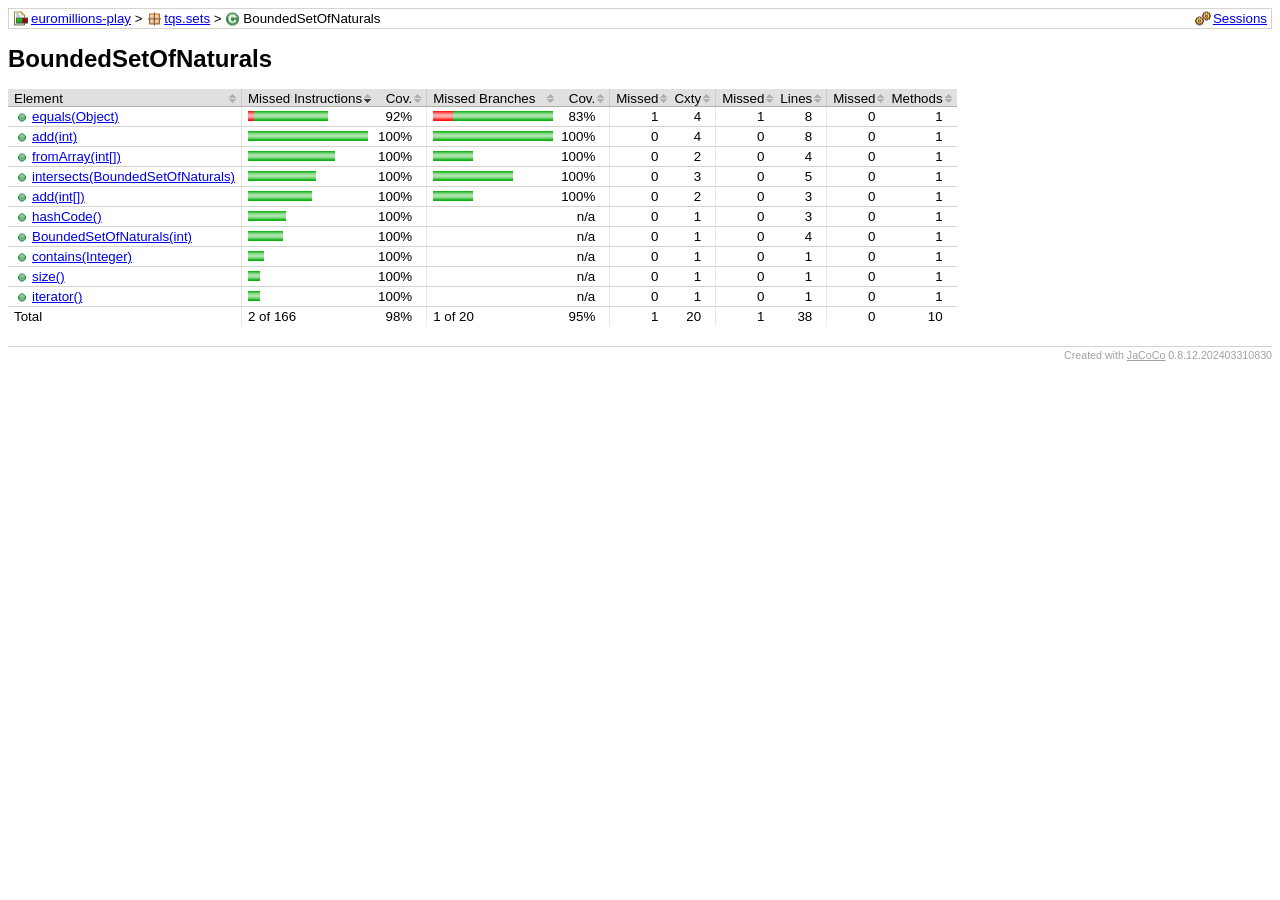
<file: lab8/lab1_2euromillions/target/site/jacoco/tqs.sets/BoundedSetOfNaturals.html>
<?xml version="1.0" encoding="UTF-8"?><!DOCTYPE html PUBLIC "-//W3C//DTD XHTML 1.0 Strict//EN" "http://www.w3.org/TR/xhtml1/DTD/xhtml1-strict.dtd"><html xmlns="http://www.w3.org/1999/xhtml" lang="en"><head><meta http-equiv="Content-Type" content="text/html;charset=UTF-8"/><link rel="stylesheet" href="../jacoco-resources/report.css" type="text/css"/><link rel="shortcut icon" href="../jacoco-resources/report.gif" type="image/gif"/><title>BoundedSetOfNaturals</title><script type="text/javascript" src="../jacoco-resources/sort.js"></script></head><body onload="initialSort(['breadcrumb'])"><div class="breadcrumb" id="breadcrumb"><span class="info"><a href="../jacoco-sessions.html" class="el_session">Sessions</a></span><a href="../index.html" class="el_report">euromillions-play</a> &gt; <a href="index.html" class="el_package">tqs.sets</a> &gt; <span class="el_class">BoundedSetOfNaturals</span></div><h1>BoundedSetOfNaturals</h1><table class="coverage" cellspacing="0" id="coveragetable"><thead><tr><td class="sortable" id="a" onclick="toggleSort(this)">Element</td><td class="down sortable bar" id="b" onclick="toggleSort(this)">Missed Instructions</td><td class="sortable ctr2" id="c" onclick="toggleSort(this)">Cov.</td><td class="sortable bar" id="d" onclick="toggleSort(this)">Missed Branches</td><td class="sortable ctr2" id="e" onclick="toggleSort(this)">Cov.</td><td class="sortable ctr1" id="f" onclick="toggleSort(this)">Missed</td><td class="sortable ctr2" id="g" onclick="toggleSort(this)">Cxty</td><td class="sortable ctr1" id="h" onclick="toggleSort(this)">Missed</td><td class="sortable ctr2" id="i" onclick="toggleSort(this)">Lines</td><td class="sortable ctr1" id="j" onclick="toggleSort(this)">Missed</td><td class="sortable ctr2" id="k" onclick="toggleSort(this)">Methods</td></tr></thead><tfoot><tr><td>Total</td><td class="bar">2 of 166</td><td class="ctr2">98%</td><td class="bar">1 of 20</td><td class="ctr2">95%</td><td class="ctr1">1</td><td class="ctr2">20</td><td class="ctr1">1</td><td class="ctr2">38</td><td class="ctr1">0</td><td class="ctr2">10</td></tr></tfoot><tbody><tr><td id="a4"><a href="BoundedSetOfNaturals.java.html#L96" class="el_method">equals(Object)</a></td><td class="bar" id="b0"><img src="../jacoco-resources/redbar.gif" width="6" height="10" title="2" alt="2"/><img src="../jacoco-resources/greenbar.gif" width="74" height="10" title="23" alt="23"/></td><td class="ctr2" id="c9">92%</td><td class="bar" id="d0"><img src="../jacoco-resources/redbar.gif" width="20" height="10" title="1" alt="1"/><img src="../jacoco-resources/greenbar.gif" width="100" height="10" title="5" alt="5"/></td><td class="ctr2" id="e4">83%</td><td class="ctr1" id="f0">1</td><td class="ctr2" id="g0">4</td><td class="ctr1" id="h0">1</td><td class="ctr2" id="i0">8</td><td class="ctr1" id="j0">0</td><td class="ctr2" id="k0">1</td></tr><tr><td id="a0"><a href="BoundedSetOfNaturals.java.html#L20" class="el_method">add(int)</a></td><td class="bar" id="b1"><img src="../jacoco-resources/greenbar.gif" width="120" height="10" title="37" alt="37"/></td><td class="ctr2" id="c0">100%</td><td class="bar" id="d1"><img src="../jacoco-resources/greenbar.gif" width="120" height="10" title="6" alt="6"/></td><td class="ctr2" id="e0">100%</td><td class="ctr1" id="f1">0</td><td class="ctr2" id="g1">4</td><td class="ctr1" id="h1">0</td><td class="ctr2" id="i1">8</td><td class="ctr1" id="j1">0</td><td class="ctr2" id="k1">1</td></tr><tr><td id="a5"><a href="BoundedSetOfNaturals.java.html#L54" class="el_method">fromArray(int[])</a></td><td class="bar" id="b2"><img src="../jacoco-resources/greenbar.gif" width="87" height="10" title="27" alt="27"/></td><td class="ctr2" id="c1">100%</td><td class="bar" id="d3"><img src="../jacoco-resources/greenbar.gif" width="40" height="10" title="2" alt="2"/></td><td class="ctr2" id="e1">100%</td><td class="ctr1" id="f2">0</td><td class="ctr2" id="g3">2</td><td class="ctr1" id="h2">0</td><td class="ctr2" id="i3">4</td><td class="ctr1" id="j2">0</td><td class="ctr2" id="k2">1</td></tr><tr><td id="a7"><a href="BoundedSetOfNaturals.java.html#L69" class="el_method">intersects(BoundedSetOfNaturals)</a></td><td class="bar" id="b3"><img src="../jacoco-resources/greenbar.gif" width="68" height="10" title="21" alt="21"/></td><td class="ctr2" id="c2">100%</td><td class="bar" id="d2"><img src="../jacoco-resources/greenbar.gif" width="80" height="10" title="4" alt="4"/></td><td class="ctr2" id="e2">100%</td><td class="ctr1" id="f3">0</td><td class="ctr2" id="g2">3</td><td class="ctr1" id="h3">0</td><td class="ctr2" id="i2">5</td><td class="ctr1" id="j3">0</td><td class="ctr2" id="k3">1</td></tr><tr><td id="a1"><a href="BoundedSetOfNaturals.java.html#L36" class="el_method">add(int[])</a></td><td class="bar" id="b4"><img src="../jacoco-resources/greenbar.gif" width="64" height="10" title="20" alt="20"/></td><td class="ctr2" id="c3">100%</td><td class="bar" id="d4"><img src="../jacoco-resources/greenbar.gif" width="40" height="10" title="2" alt="2"/></td><td class="ctr2" id="e3">100%</td><td class="ctr1" id="f4">0</td><td class="ctr2" id="g4">2</td><td class="ctr1" id="h4">0</td><td class="ctr2" id="i5">3</td><td class="ctr1" id="j4">0</td><td class="ctr2" id="k4">1</td></tr><tr><td id="a6"><a href="BoundedSetOfNaturals.java.html#L89" class="el_method">hashCode()</a></td><td class="bar" id="b5"><img src="../jacoco-resources/greenbar.gif" width="38" height="10" title="12" alt="12"/></td><td class="ctr2" id="c4">100%</td><td class="bar" id="d5"/><td class="ctr2" id="e5">n/a</td><td class="ctr1" id="f5">0</td><td class="ctr2" id="g5">1</td><td class="ctr1" id="h5">0</td><td class="ctr2" id="i6">3</td><td class="ctr1" id="j5">0</td><td class="ctr2" id="k5">1</td></tr><tr><td id="a2"><a href="BoundedSetOfNaturals.java.html#L41" class="el_method">BoundedSetOfNaturals(int)</a></td><td class="bar" id="b6"><img src="../jacoco-resources/greenbar.gif" width="35" height="10" title="11" alt="11"/></td><td class="ctr2" id="c5">100%</td><td class="bar" id="d6"/><td class="ctr2" id="e6">n/a</td><td class="ctr1" id="f6">0</td><td class="ctr2" id="g6">1</td><td class="ctr1" id="h6">0</td><td class="ctr2" id="i4">4</td><td class="ctr1" id="j6">0</td><td class="ctr2" id="k6">1</td></tr><tr><td id="a3"><a href="BoundedSetOfNaturals.java.html#L78" class="el_method">contains(Integer)</a></td><td class="bar" id="b7"><img src="../jacoco-resources/greenbar.gif" width="16" height="10" title="5" alt="5"/></td><td class="ctr2" id="c6">100%</td><td class="bar" id="d7"/><td class="ctr2" id="e7">n/a</td><td class="ctr1" id="f7">0</td><td class="ctr2" id="g7">1</td><td class="ctr1" id="h7">0</td><td class="ctr2" id="i7">1</td><td class="ctr1" id="j7">0</td><td class="ctr2" id="k7">1</td></tr><tr><td id="a9"><a href="BoundedSetOfNaturals.java.html#L63" class="el_method">size()</a></td><td class="bar" id="b8"><img src="../jacoco-resources/greenbar.gif" width="12" height="10" title="4" alt="4"/></td><td class="ctr2" id="c7">100%</td><td class="bar" id="d8"/><td class="ctr2" id="e8">n/a</td><td class="ctr1" id="f8">0</td><td class="ctr2" id="g8">1</td><td class="ctr1" id="h8">0</td><td class="ctr2" id="i8">1</td><td class="ctr1" id="j8">0</td><td class="ctr2" id="k8">1</td></tr><tr><td id="a8"><a href="BoundedSetOfNaturals.java.html#L83" class="el_method">iterator()</a></td><td class="bar" id="b9"><img src="../jacoco-resources/greenbar.gif" width="12" height="10" title="4" alt="4"/></td><td class="ctr2" id="c8">100%</td><td class="bar" id="d9"/><td class="ctr2" id="e9">n/a</td><td class="ctr1" id="f9">0</td><td class="ctr2" id="g9">1</td><td class="ctr1" id="h9">0</td><td class="ctr2" id="i9">1</td><td class="ctr1" id="j9">0</td><td class="ctr2" id="k9">1</td></tr></tbody></table><div class="footer"><span class="right">Created with <a href="http://www.jacoco.org/jacoco">JaCoCo</a> 0.8.12.202403310830</span></div></body></html>
</file>
<file: lab8/lab1_2euromillions/target/site/jacoco/jacoco-resources/report.css>
body, td {
  font-family:sans-serif;
  font-size:10pt;
}

h1 {
  font-weight:bold;
  font-size:18pt;
}

.breadcrumb {
  border:#d6d3ce 1px solid;
  padding:2px 4px 2px 4px;
}

.breadcrumb .info {
  float:right;
}

.breadcrumb .info a {
  margin-left:8px;
}

.el_report {
  padding-left:18px;
  background-image:url(report.gif);
  background-position:left center;
  background-repeat:no-repeat;
}

.el_group {
  padding-left:18px;
  background-image:url(group.gif);
  background-position:left center;
  background-repeat:no-repeat;
}

.el_bundle {
  padding-left:18px;
  background-image:url(bundle.gif);
  background-position:left center;
  background-repeat:no-repeat;
}

.el_package {
  padding-left:18px;
  background-image:url(package.gif);
  background-position:left center;
  background-repeat:no-repeat;
}

.el_class {
  padding-left:18px;
  background-image:url(class.gif);
  background-position:left center;
  background-repeat:no-repeat;
}

.el_source {
  padding-left:18px;
  background-image:url(source.gif);
  background-position:left center;
  background-repeat:no-repeat;
}

.el_method {
  padding-left:18px;
  background-image:url(method.gif);
  background-position:left center;
  background-repeat:no-repeat;
}

.el_session {
  padding-left:18px;
  background-image:url(session.gif);
  background-position:left center;
  background-repeat:no-repeat;
}

pre.source {
  border:#d6d3ce 1px solid;
  font-family:monospace;
}

pre.source ol {
  margin-bottom: 0px;
  margin-top: 0px;
}

pre.source li {
  border-left: 1px solid #D6D3CE;
  color: #A0A0A0;
  padding-left: 0px;
}

pre.source span.fc {
  background-color:#ccffcc;
}

pre.source span.nc {
  background-color:#ffaaaa;
}

pre.source span.pc {
  background-color:#ffffcc;
}

pre.source span.bfc {
  background-image: url(branchfc.gif);
  background-repeat: no-repeat;
  background-position: 2px center;
}

pre.source span.bfc:hover {
  background-color:#80ff80;
}

pre.source span.bnc {
  background-image: url(branchnc.gif);
  background-repeat: no-repeat;
  background-position: 2px center;
}

pre.source span.bnc:hover {
  background-color:#ff8080;
}

pre.source span.bpc {
  background-image: url(branchpc.gif);
  background-repeat: no-repeat;
  background-position: 2px center;
}

pre.source span.bpc:hover {
  background-color:#ffff80;
}

table.coverage {
  empty-cells:show;
  border-collapse:collapse;
}

table.coverage thead {
  background-color:#e0e0e0;
}

table.coverage thead td {
  white-space:nowrap;
  padding:2px 14px 0px 6px;
  border-bottom:#b0b0b0 1px solid;
}

table.coverage thead td.bar {
  border-left:#cccccc 1px solid;
}

table.coverage thead td.ctr1 {
  text-align:right;
  border-left:#cccccc 1px solid;
}

table.coverage thead td.ctr2 {
  text-align:right;
  padding-left:2px;
}

table.coverage thead td.sortable {
  cursor:pointer;
  background-image:url(sort.gif);
  background-position:right center;
  background-repeat:no-repeat;
}

table.coverage thead td.up {
  background-image:url(up.gif);
}

table.coverage thead td.down {
  background-image:url(down.gif);
}

table.coverage tbody td {
  white-space:nowrap;
  padding:2px 6px 2px 6px;
  border-bottom:#d6d3ce 1px solid;
}

table.coverage tbody tr:hover {
  background: #f0f0d0 !important;
}

table.coverage tbody td.bar {
  border-left:#e8e8e8 1px solid;
}

table.coverage tbody td.ctr1 {
  text-align:right;
  padding-right:14px;
  border-left:#e8e8e8 1px solid;
}

table.coverage tbody td.ctr2 {
  text-align:right;
  padding-right:14px;
  padding-left:2px;
}

table.coverage tfoot td {
  white-space:nowrap;
  padding:2px 6px 2px 6px;
}

table.coverage tfoot td.bar {
  border-left:#e8e8e8 1px solid;
}

table.coverage tfoot td.ctr1 {
  text-align:right;
  padding-right:14px;
  border-left:#e8e8e8 1px solid;
}

table.coverage tfoot td.ctr2 {
  text-align:right;
  padding-right:14px;
  padding-left:2px;
}

.footer {
  margin-top:20px;
  border-top:#d6d3ce 1px solid;
  padding-top:2px;
  font-size:8pt;
  color:#a0a0a0;
}

.footer a {
  color:#a0a0a0;
}

.right {
  float:right;
}
</file>
<file: lab8/lab1_2euromillions/target/site/jacoco/jacoco-resources/prettify.css>
/* Pretty printing styles. Used with prettify.js. */

.str { color: #2A00FF; }
.kwd { color: #7F0055; font-weight:bold; }
.com { color: #3F5FBF; }
.typ { color: #606; }
.lit { color: #066; }
.pun { color: #660; }
.pln { color: #000; }
.tag { color: #008; }
.atn { color: #606; }
.atv { color: #080; }
.dec { color: #606; }
</file>
